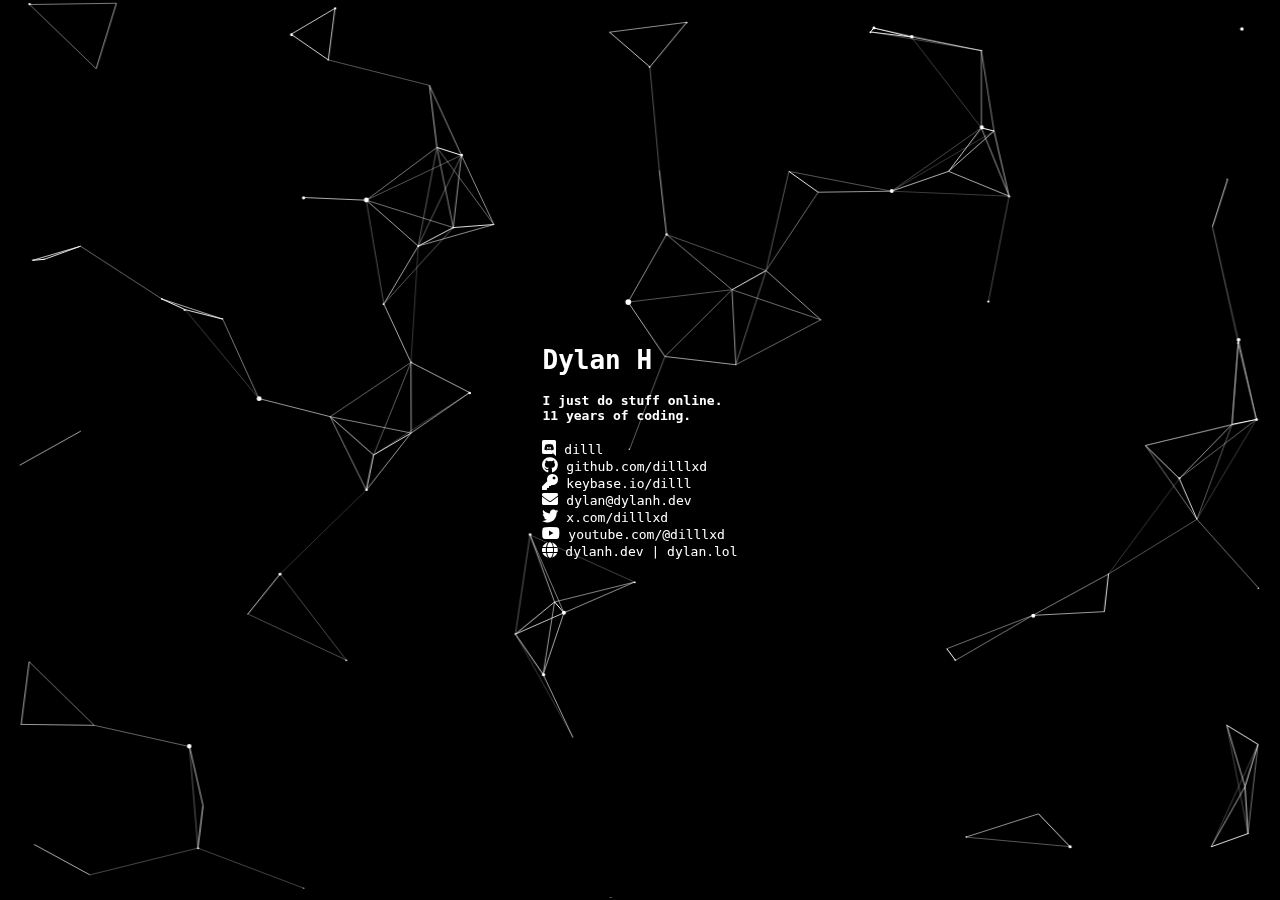
<file: index.html>
<!DOCTYPE HTML>
<head>

        <meta charset="utf-8">
        <meta http-equiv="X-UA-Compatible" content="IE=edge">
        <meta name="viewport" content="width=device-width, minimum-scale=1.0, initial-scale=1.0, maximum-scale=1.0">
        <meta name="description" content="Welcome to my website!">
        <meta name="title" content="Hi, I'm Dylan!">
        <meta name="author" content="Dylan H">
        <link rel="author" href="https://twitter.com/dilllxd" />
        <link rel="publisher" href="https://twitter.com/dilllxd" />
        <link rel="icon" href="https://dylanh.dev/static/img/favicon.ico">

        <!-- OpenGraph -->
        <meta property="og:title" content="Hi, I'm Dylan!" />
        <meta property="og:type" content="website" />
        <meta property="og:image" content="https://dylanh.dev/static/img/favicon.ico" />
        <meta property="og:url" content="index.html" />
        <meta property="og:description" content="Welcome to my website!" />

        <!-- Twitter -->
        <meta name="twitter:card" content="summary" />
        <meta name="twitter:url" content="index.html" />
        <meta name="twitter:title" content="Hi, I'm Dylan!" />
        <meta name="twitter:description" content="Welcome to my website!" />
        <meta name="twitter:image" content="https://dylanh.dev/static/img/favicon.ico" />

        <title>Dylan | dylanh.dev</title>

        <link href="static/css/all.css" rel="stylesheet">

    </head>

    <body>

        <canvas class="background"></canvas>
        
        <div id="content" class="contentpane">
            <h1>Dylan H</h1>
            <h4>I just do stuff online.<br>
            <script>document.write(new Date().getFullYear() - 2015)</script> years of coding.</h4>
            <p>
                <i class="fab fa-discord"></i> <a href="https://discord.com/users/200654056992145408">dilll</a><br>
                <i class="fab fa-github"></i> <a href="https://github.com/dilllxd">github.com/dilllxd</a><br>
		<i class="fas fa-key"></i> <a href="https://keybase.io/dilll">keybase.io/dilll</a><br>
                <i class="fas fa-envelope"></i> <a href="mailto:dylan@dylanh.dev">dylan@dylanh.dev</a><br>
                <i class="fab fa-twitter"></i> <a href="https://x.com/dilllxd">x.com/dilllxd</a><br>
                <i class="fab fa-youtube"></i> <a href="https://www.youtube.com/@dilllxd">youtube.com/@dilllxd</a><br>
                <i class="fas fa-globe"></i> <a href="/">dylanh.dev</a> | <a href="https://status.dylan.lol">dylan.lol</a>
                
            </p>

        </div>

		<script src="static/js/particles.min.js"></script>

        <script>
            window.onload = function() {
                Particles.init({
                    selector: '.background',
                    color: '#ffffff',
                    connectParticles: true
                })
            }
        </script>
    </body>

</html>
</file>
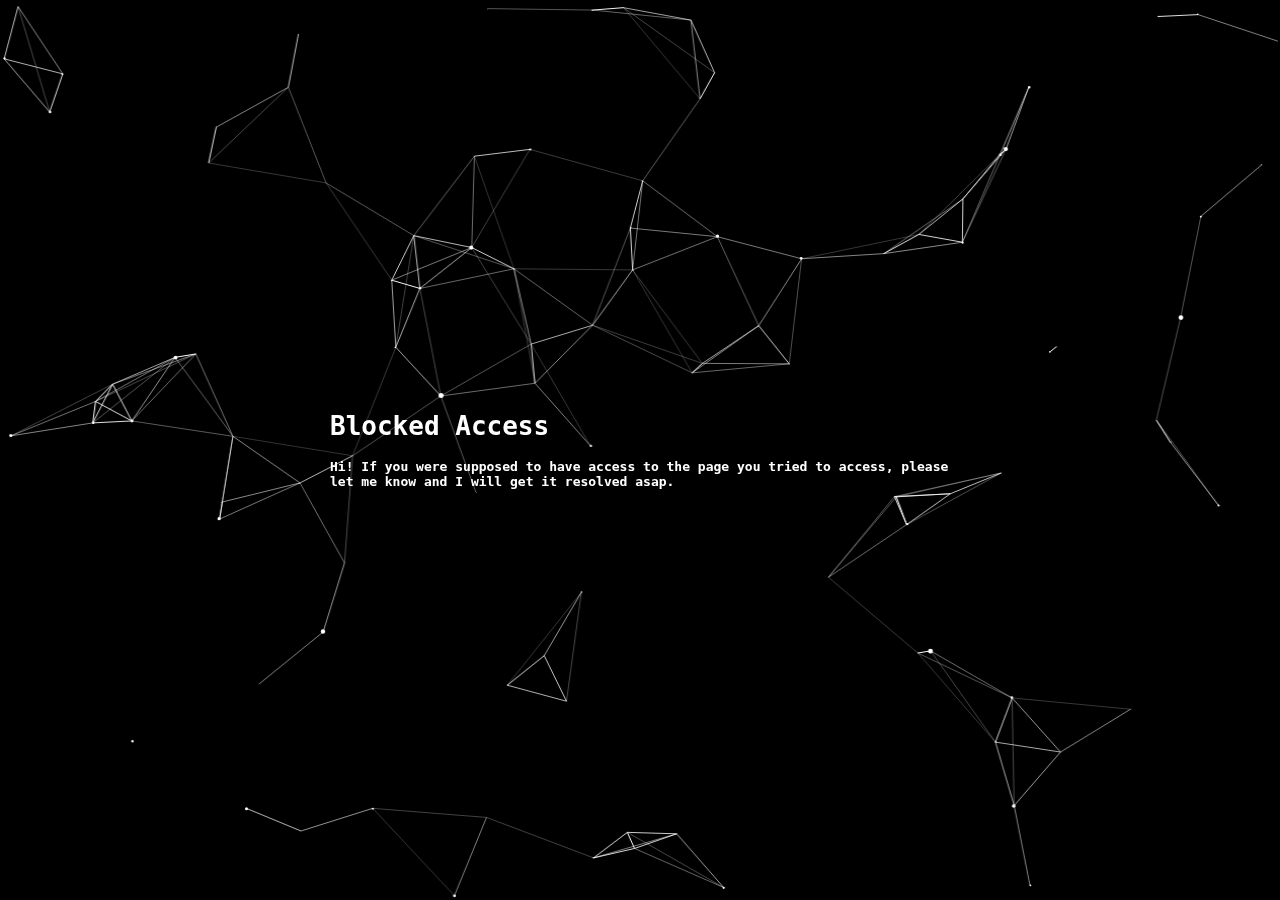
<file: blocked.html>
<!DOCTYPE HTML>
<head>

    <meta charset="utf-8">
    <meta http-equiv="X-UA-Compatible" content="IE=edge">
    <meta name="viewport" content="width=device-width, initial-scale=1">
    <meta name="description" content="Welcome to my example page!">
    <meta name="title" content="Hi, I'm Dylan!">
    <meta name="author" content="Dylan H">
    <link rel="author" href="https://twitter.com/dilllxd" />
    <link rel="publisher" href="https://twitter.com/dilllxd" />
    <link rel="icon" href="https://dylanh.dev/static/img/favicon.ico">

    <!-- OpenGraph -->
    <meta property="og:title" content="Hi, I'm Dylan!" />
    <meta property="og:type" content="website" />
    <meta property="og:image" content="https://dylanh.dev/static/img/favicon.ico" />
    <meta property="og:url" content="index.html" />
    <meta property="og:description" content="Welcome to my example page!" />

    <!-- Twitter -->
    <meta name="twitter:card" content="summary" />
    <meta name="twitter:url" content="index.html" />
    <meta name="twitter:title" content="Hi, I'm Dylan!" />
    <meta name="twitter:description" content="Welcome to my example page!" />
    <meta name="twitter:image" content="https://dylanh.dev/static/img/favicon.ico" />

        <title>Blocked Access | dylanh.dev</title>

        <link href="static/css/all.css" rel="stylesheet">

    </head>

    <body>

        <canvas class="background"></canvas>
        
        <div id="content" class="contentpane">
            <h1>Blocked Access</h1>
            <h4>Hi! If you were supposed to have access to the page you tried to access, please let me know and I will get it resolved asap.</h4>
        </div>

		<script src="static/js/particles.min.js"></script>

        <script>
            function mobileAndTabletcheck() {
                var check = false;
                (function(a){if(/(android|bb\d+|meego).+mobile|avantgo|bada\/|blackberry|blazer|compal|elaine|fennec|hiptop|iemobile|ip(hone|od)|iris|kindle|lge |maemo|midp|mmp|mobile.+firefox|netfront|opera m(ob|in)i|palm( os)?|phone|p(ixi|re)\/|plucker|pocket|psp|series(4|6)0|symbian|treo|up\.(browser|link)|vodafone|wap|windows ce|xda|xiino|android|ipad|playbook|silk/i.test(a)||/1207|6310|6590|3gso|4thp|50[1-6]i|770s|802s|a wa|abac|ac(er|oo|s\-)|ai(ko|rn)|al(av|ca|co)|amoi|an(ex|ny|yw)|aptu|ar(ch|go)|as(te|us)|attw|au(di|\-m|r |s )|avan|be(ck|ll|nq)|bi(lb|rd)|bl(ac|az)|br(e|v)w|bumb|bw\-(n|u)|c55\/|capi|ccwa|cdm\-|cell|chtm|cldc|cmd\-|co(mp|nd)|craw|da(it|ll|ng)|dbte|dc\-s|devi|dica|dmob|do(c|p)o|ds(12|\-d)|el(49|ai)|em(l2|ul)|er(ic|k0)|esl8|ez([4-7]0|os|wa|ze)|fetc|fly(\-|_)|g1 u|g560|gene|gf\-5|g\-mo|go(\.w|od)|gr(ad|un)|haie|hcit|hd\-(m|p|t)|hei\-|hi(pt|ta)|hp( i|ip)|hs\-c|ht(c(\-| |_|a|g|p|s|t)|tp)|hu(aw|tc)|i\-(20|go|ma)|i230|iac( |\-|\/)|ibro|idea|ig01|ikom|im1k|inno|ipaq|iris|ja(t|v)a|jbro|jemu|jigs|kddi|keji|kgt( |\/)|klon|kpt |kwc\-|kyo(c|k)|le(no|xi)|lg( g|\/(k|l|u)|50|54|\-[a-w])|libw|lynx|m1\-w|m3ga|m50\/|ma(te|ui|xo)|mc(01|21|ca)|m\-cr|me(rc|ri)|mi(o8|oa|ts)|mmef|mo(01|02|bi|de|do|t(\-| |o|v)|zz)|mt(50|p1|v )|mwbp|mywa|n10[0-2]|n20[2-3]|n30(0|2)|n50(0|2|5)|n7(0(0|1)|10)|ne((c|m)\-|on|tf|wf|wg|wt)|nok(6|i)|nzph|o2im|op(ti|wv)|oran|owg1|p800|pan(a|d|t)|pdxg|pg(13|\-([1-8]|c))|phil|pire|pl(ay|uc)|pn\-2|po(ck|rt|se)|prox|psio|pt\-g|qa\-a|qc(07|12|21|32|60|\-[2-7]|i\-)|qtek|r380|r600|raks|rim9|ro(ve|zo)|s55\/|sa(ge|ma|mm|ms|ny|va)|sc(01|h\-|oo|p\-)|sdk\/|se(c(\-|0|1)|47|mc|nd|ri)|sgh\-|shar|sie(\-|m)|sk\-0|sl(45|id)|sm(al|ar|b3|it|t5)|so(ft|ny)|sp(01|h\-|v\-|v )|sy(01|mb)|t2(18|50)|t6(00|10|18)|ta(gt|lk)|tcl\-|tdg\-|tel(i|m)|tim\-|t\-mo|to(pl|sh)|ts(70|m\-|m3|m5)|tx\-9|up(\.b|g1|si)|utst|v400|v750|veri|vi(rg|te)|vk(40|5[0-3]|\-v)|vm40|voda|vulc|vx(52|53|60|61|70|80|81|83|85|98)|w3c(\-| )|webc|whit|wi(g |nc|nw)|wmlb|wonu|x700|yas\-|your|zeto|zte\-/i.test(a.substr(0,4))) check = true;})(navigator.userAgent||navigator.vendor||window.opera);
                return check;
            };
            window.onload = function() {
                if (!mobileAndTabletcheck()) {
                    Particles.init({
                        selector: '.background',
                        color: '#ffffff',
                        connectParticles: true
                    });
                }
            };
        </script>
    </body>

</html>
</file>
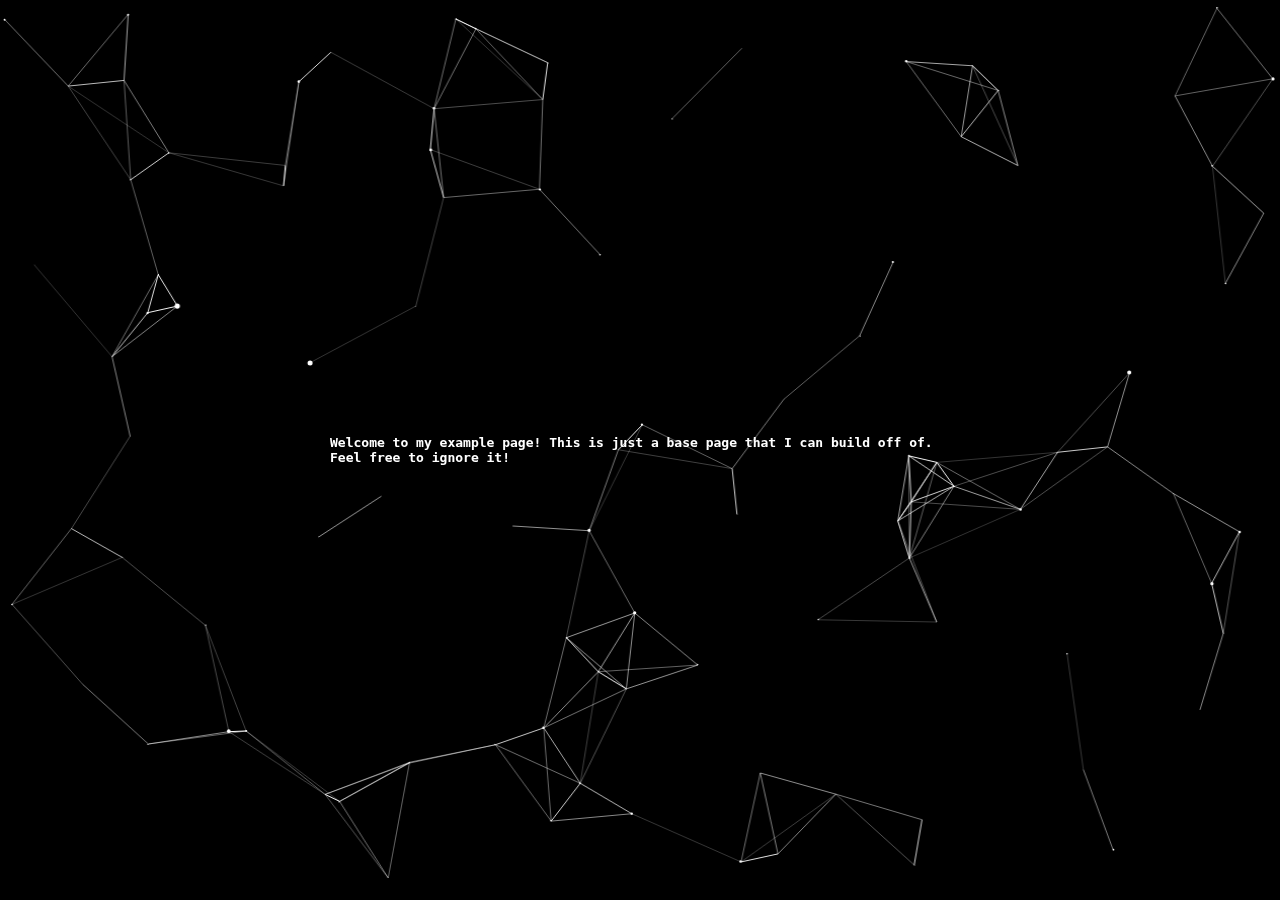
<file: example.html>
<!DOCTYPE HTML>
<head>

    <meta charset="utf-8">
    <meta http-equiv="X-UA-Compatible" content="IE=edge">
    <meta name="viewport" content="width=device-width, initial-scale=1">
    <meta name="description" content="Welcome to my example page!">
    <meta name="title" content="Hi, I'm Dylan!">
    <meta name="author" content="Dylan H">
    <link rel="author" href="https://twitter.com/dilllxd" />
    <link rel="publisher" href="https://twitter.com/dilllxd" />
    <link rel="icon" href="https://dylanh.dev/static/img/favicon.ico">

    <!-- OpenGraph -->
    <meta property="og:title" content="Hi, I'm Dylan!" />
    <meta property="og:type" content="website" />
    <meta property="og:image" content="https://dylanh.dev/static/img/favicon.ico" />
    <meta property="og:url" content="index.html" />
    <meta property="og:description" content="Welcome to my example page!" />

    <!-- Twitter -->
    <meta name="twitter:card" content="summary" />
    <meta name="twitter:url" content="index.html" />
    <meta name="twitter:title" content="Hi, I'm Dylan!" />
    <meta name="twitter:description" content="Welcome to my example page!" />
    <meta name="twitter:image" content="https://dylanh.dev/static/img/favicon.ico" />

        <title>Example Page | dylanh.dev</title>

        <link href="static/css/all.css" rel="stylesheet">

    </head>

    <body>

        <canvas class="background"></canvas>
        
        <div id="content" class="contentpane">
            <h4>Welcome to my example page! This is just a base page that I can build off of. Feel free to ignore it!</h4>
        </div>

		<script src="static/js/particles.min.js"></script>

        <script>
            function mobileAndTabletcheck() {
                var check = false;
                (function(a){if(/(android|bb\d+|meego).+mobile|avantgo|bada\/|blackberry|blazer|compal|elaine|fennec|hiptop|iemobile|ip(hone|od)|iris|kindle|lge |maemo|midp|mmp|mobile.+firefox|netfront|opera m(ob|in)i|palm( os)?|phone|p(ixi|re)\/|plucker|pocket|psp|series(4|6)0|symbian|treo|up\.(browser|link)|vodafone|wap|windows ce|xda|xiino|android|ipad|playbook|silk/i.test(a)||/1207|6310|6590|3gso|4thp|50[1-6]i|770s|802s|a wa|abac|ac(er|oo|s\-)|ai(ko|rn)|al(av|ca|co)|amoi|an(ex|ny|yw)|aptu|ar(ch|go)|as(te|us)|attw|au(di|\-m|r |s )|avan|be(ck|ll|nq)|bi(lb|rd)|bl(ac|az)|br(e|v)w|bumb|bw\-(n|u)|c55\/|capi|ccwa|cdm\-|cell|chtm|cldc|cmd\-|co(mp|nd)|craw|da(it|ll|ng)|dbte|dc\-s|devi|dica|dmob|do(c|p)o|ds(12|\-d)|el(49|ai)|em(l2|ul)|er(ic|k0)|esl8|ez([4-7]0|os|wa|ze)|fetc|fly(\-|_)|g1 u|g560|gene|gf\-5|g\-mo|go(\.w|od)|gr(ad|un)|haie|hcit|hd\-(m|p|t)|hei\-|hi(pt|ta)|hp( i|ip)|hs\-c|ht(c(\-| |_|a|g|p|s|t)|tp)|hu(aw|tc)|i\-(20|go|ma)|i230|iac( |\-|\/)|ibro|idea|ig01|ikom|im1k|inno|ipaq|iris|ja(t|v)a|jbro|jemu|jigs|kddi|keji|kgt( |\/)|klon|kpt |kwc\-|kyo(c|k)|le(no|xi)|lg( g|\/(k|l|u)|50|54|\-[a-w])|libw|lynx|m1\-w|m3ga|m50\/|ma(te|ui|xo)|mc(01|21|ca)|m\-cr|me(rc|ri)|mi(o8|oa|ts)|mmef|mo(01|02|bi|de|do|t(\-| |o|v)|zz)|mt(50|p1|v )|mwbp|mywa|n10[0-2]|n20[2-3]|n30(0|2)|n50(0|2|5)|n7(0(0|1)|10)|ne((c|m)\-|on|tf|wf|wg|wt)|nok(6|i)|nzph|o2im|op(ti|wv)|oran|owg1|p800|pan(a|d|t)|pdxg|pg(13|\-([1-8]|c))|phil|pire|pl(ay|uc)|pn\-2|po(ck|rt|se)|prox|psio|pt\-g|qa\-a|qc(07|12|21|32|60|\-[2-7]|i\-)|qtek|r380|r600|raks|rim9|ro(ve|zo)|s55\/|sa(ge|ma|mm|ms|ny|va)|sc(01|h\-|oo|p\-)|sdk\/|se(c(\-|0|1)|47|mc|nd|ri)|sgh\-|shar|sie(\-|m)|sk\-0|sl(45|id)|sm(al|ar|b3|it|t5)|so(ft|ny)|sp(01|h\-|v\-|v )|sy(01|mb)|t2(18|50)|t6(00|10|18)|ta(gt|lk)|tcl\-|tdg\-|tel(i|m)|tim\-|t\-mo|to(pl|sh)|ts(70|m\-|m3|m5)|tx\-9|up(\.b|g1|si)|utst|v400|v750|veri|vi(rg|te)|vk(40|5[0-3]|\-v)|vm40|voda|vulc|vx(52|53|60|61|70|80|81|83|85|98)|w3c(\-| )|webc|whit|wi(g |nc|nw)|wmlb|wonu|x700|yas\-|your|zeto|zte\-/i.test(a.substr(0,4))) check = true;})(navigator.userAgent||navigator.vendor||window.opera);
                return check;
            };
            window.onload = function() {
                if (!mobileAndTabletcheck()) {
                    Particles.init({
                        selector: '.background',
                        color: '#ffffff',
                        connectParticles: true
                    });
                }
            };
        </script>
    </body>

</html>
</file>
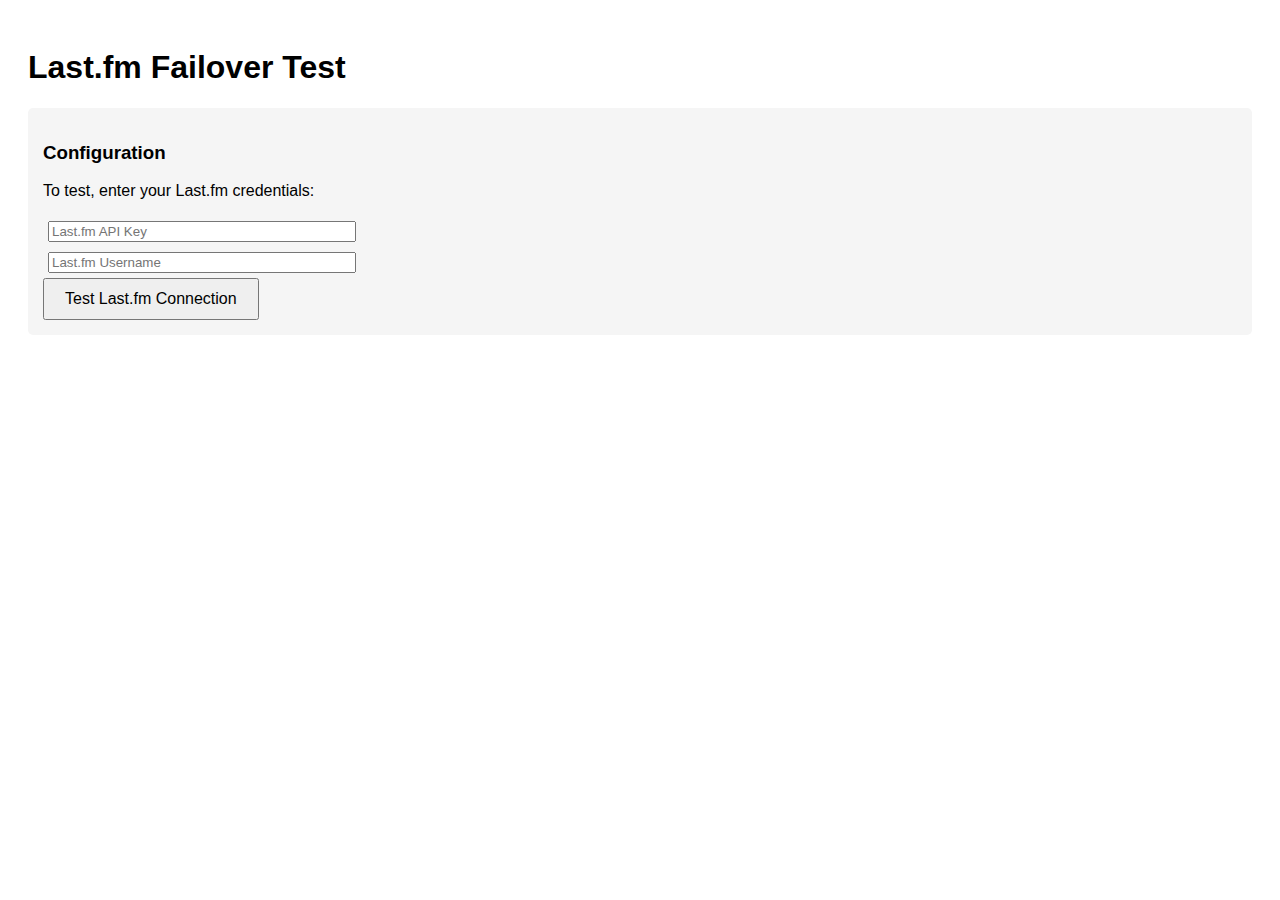
<file: test-lastfm.html>
<!DOCTYPE html>
<html lang="en">
<head>
    <meta charset="UTF-8">
    <meta name="viewport" content="width=device-width, initial-scale=1.0">
    <title>Last.fm Failover Test</title>
    <style>
        body { font-family: Arial, sans-serif; padding: 20px; }
        .config { background: #f5f5f5; padding: 15px; border-radius: 5px; margin: 20px 0; }
        .result { background: #e8f5e8; padding: 15px; border-radius: 5px; margin: 20px 0; }
        .error { background: #ffe8e8; padding: 15px; border-radius: 5px; margin: 20px 0; }
        button { padding: 10px 20px; font-size: 16px; }
        pre { white-space: pre-wrap; }
    </style>
</head>
<body>
    <h1>Last.fm Failover Test</h1>

    <div class="config">
        <h3>Configuration</h3>
        <p>To test, enter your Last.fm credentials:</p>
        <input type="text" id="apiKey" placeholder="Last.fm API Key" style="width: 300px; margin: 5px;">
        <br>
        <input type="text" id="username" placeholder="Last.fm Username" style="width: 300px; margin: 5px;">
        <br>
        <button onclick="testLastFm()">Test Last.fm Connection</button>
    </div>

    <div id="result"></div>

    <script src="static/js/lastfm-service.js"></script>
    <script>
        async function testLastFm() {
            const apiKey = document.getElementById('apiKey').value;
            const username = document.getElementById('username').value;
            const resultDiv = document.getElementById('result');

            if (!apiKey || !username) {
                resultDiv.innerHTML = '<div class="error"><h3>Error</h3><p>Please enter both API key and username</p></div>';
                return;
            }

            try {
                resultDiv.innerHTML = '<div class="result"><h3>Testing...</h3><p>Connecting to Last.fm API...</p></div>';

                const service = new LastFmService(apiKey, username);
                const data = await service.getRecentTracks();

                if (data && data.music) {
                    resultDiv.innerHTML = `
                        <div class="result">
                            <h3>✅ Success!</h3>
                            <p><strong>Track:</strong> ${data.music.title}</p>
                            <p><strong>Artist:</strong> ${data.music.artist}</p>
                            <p><strong>Album:</strong> ${data.music.album || 'Unknown'}</p>
                            <p><strong>Status:</strong> ${data.music.status}</p>
                            <p><strong>Art URL:</strong> ${data.music.artUrl || 'None'}</p>
                            <h4>Raw Response:</h4>
                            <pre>${JSON.stringify(data, null, 2)}</pre>
                        </div>
                    `;
                } else {
                    resultDiv.innerHTML = '<div class="error"><h3>Error</h3><p>No recent tracks found or invalid response</p></div>';
                }
            } catch (error) {
                resultDiv.innerHTML = `
                    <div class="error">
                        <h3>❌ Error</h3>
                        <p><strong>Message:</strong> ${error.message}</p>
                        <p><strong>Check:</strong></p>
                        <ul>
                            <li>API key is correct</li>
                            <li>Username is correct (case-sensitive)</li>
                            <li>Profile is public</li>
                            <li>You have recent scrobbles</li>
                        </ul>
                    </div>
                `;
            }
        }
    </script>
</body>
</html>
</file>
<file: static/css/all.css>
div {
  position: absolute;
  left: 50%;
  top: 50%;
  -webkit-transform: translate(-50%, -50%);
  transform: translate(-50%, -50%);
}
body {
  background-color: #000000;
}
h1, h4, p, a, i {
  color: #ffffff;
  background-color: transparent;
  text-decoration: none;
  font-family: monospace;
}
a:hover {
  color: #d4d3d3;
}
.background {
  position: absolute;
  display: block;
  top: 0;
  left: 0;
  z-index: 0;
}
.contentpane {
  padding-top: 10px;
  padding-left: 10px;
  padding-bottom: 10px;
  padding-right: 10px;
}
.fa,
.fas,
.far,
.fal,
.fab {
  -moz-osx-font-smoothing: grayscale;
  -webkit-font-smoothing: antialiased;
  display: inline-block;
  font-style: normal;
  font-variant: normal;
  text-rendering: auto;
  line-height: 1; }

.fa-lg {
  font-size: 1.33333em;
  line-height: 0.75em;
  vertical-align: -.0667em; }

.fa-xs {
  font-size: .75em; }

.fa-sm {
  font-size: .875em; }

.fa-1x {
  font-size: 1em; }

.fa-2x {
  font-size: 2em; }

.fa-3x {
  font-size: 3em; }

.fa-4x {
  font-size: 4em; }

.fa-5x {
  font-size: 5em; }

.fa-6x {
  font-size: 6em; }

.fa-7x {
  font-size: 7em; }

.fa-8x {
  font-size: 8em; }

.fa-9x {
  font-size: 9em; }

.fa-10x {
  font-size: 10em; }

.fa-fw {
  text-align: center;
  width: 1.25em; }

.fa-ul {
  list-style-type: none;
  margin-left: 2.5em;
  padding-left: 0; }
  .fa-ul > li {
    position: relative; }

.fa-li {
  left: -2em;
  position: absolute;
  text-align: center;
  width: 2em;
  line-height: inherit; }

.fa-border {
  border: solid 0.08em #eee;
  border-radius: .1em;
  padding: .2em .25em .15em; }

.fa-pull-left {
  float: left; }

.fa-pull-right {
  float: right; }

.fa.fa-pull-left,
.fas.fa-pull-left,
.far.fa-pull-left,
.fal.fa-pull-left,
.fab.fa-pull-left {
  margin-right: .3em; }

.fa.fa-pull-right,
.fas.fa-pull-right,
.far.fa-pull-right,
.fal.fa-pull-right,
.fab.fa-pull-right {
  margin-left: .3em; }

.fa-spin {
  -webkit-animation: fa-spin 2s infinite linear;
          animation: fa-spin 2s infinite linear; }

.fa-pulse {
  -webkit-animation: fa-spin 1s infinite steps(8);
          animation: fa-spin 1s infinite steps(8); }

@-webkit-keyframes fa-spin {
  0% {
    -webkit-transform: rotate(0deg);
            transform: rotate(0deg); }
  100% {
    -webkit-transform: rotate(360deg);
            transform: rotate(360deg); } }

@keyframes fa-spin {
  0% {
    -webkit-transform: rotate(0deg);
            transform: rotate(0deg); }
  100% {
    -webkit-transform: rotate(360deg);
            transform: rotate(360deg); } }

.fa-rotate-90 {
  -ms-filter: "progid:DXImageTransform.Microsoft.BasicImage(rotation=1)";
  -webkit-transform: rotate(90deg);
          transform: rotate(90deg); }

.fa-rotate-180 {
  -ms-filter: "progid:DXImageTransform.Microsoft.BasicImage(rotation=2)";
  -webkit-transform: rotate(180deg);
          transform: rotate(180deg); }

.fa-rotate-270 {
  -ms-filter: "progid:DXImageTransform.Microsoft.BasicImage(rotation=3)";
  -webkit-transform: rotate(270deg);
          transform: rotate(270deg); }

.fa-flip-horizontal {
  -ms-filter: "progid:DXImageTransform.Microsoft.BasicImage(rotation=0, mirror=1)";
  -webkit-transform: scale(-1, 1);
          transform: scale(-1, 1); }

.fa-flip-vertical {
  -ms-filter: "progid:DXImageTransform.Microsoft.BasicImage(rotation=2, mirror=1)";
  -webkit-transform: scale(1, -1);
          transform: scale(1, -1); }

.fa-flip-both, .fa-flip-horizontal.fa-flip-vertical {
  -ms-filter: "progid:DXImageTransform.Microsoft.BasicImage(rotation=2, mirror=1)";
  -webkit-transform: scale(-1, -1);
          transform: scale(-1, -1); }

:root .fa-rotate-90,
:root .fa-rotate-180,
:root .fa-rotate-270,
:root .fa-flip-horizontal,
:root .fa-flip-vertical,
:root .fa-flip-both {
  -webkit-filter: none;
          filter: none; }

.fa-stack {
  display: inline-block;
  height: 2em;
  line-height: 2em;
  position: relative;
  vertical-align: middle;
  width: 2.5em; }

.fa-stack-1x,
.fa-stack-2x {
  left: 0;
  position: absolute;
  text-align: center;
  width: 100%; }

.fa-stack-1x {
  line-height: inherit; }

.fa-stack-2x {
  font-size: 2em; }

.fa-inverse {
  color: #fff; }

/* Font Awesome uses the Unicode Private Use Area (PUA) to ensure screen
readers do not read off random characters that represent icons */
.fa-500px:before {
  content: "\f26e"; }

.fa-accessible-icon:before {
  content: "\f368"; }

.fa-accusoft:before {
  content: "\f369"; }

.fa-acquisitions-incorporated:before {
  content: "\f6af"; }

.fa-x-twitter {
  content: "\e61b"; }

.fa-ad:before {
  content: "\f641"; }

.fa-address-book:before {
  content: "\f2b9"; }

.fa-address-card:before {
  content: "\f2bb"; }

.fa-adjust:before {
  content: "\f042"; }

.fa-adn:before {
  content: "\f170"; }

.fa-adobe:before {
  content: "\f778"; }

.fa-adversal:before {
  content: "\f36a"; }

.fa-affiliatetheme:before {
  content: "\f36b"; }

.fa-air-freshener:before {
  content: "\f5d0"; }

.fa-algolia:before {
  content: "\f36c"; }

.fa-align-center:before {
  content: "\f037"; }

.fa-align-justify:before {
  content: "\f039"; }

.fa-align-left:before {
  content: "\f036"; }

.fa-align-right:before {
  content: "\f038"; }

.fa-alipay:before {
  content: "\f642"; }

.fa-allergies:before {
  content: "\f461"; }

.fa-amazon:before {
  content: "\f270"; }

.fa-amazon-pay:before {
  content: "\f42c"; }

.fa-ambulance:before {
  content: "\f0f9"; }

.fa-american-sign-language-interpreting:before {
  content: "\f2a3"; }

.fa-amilia:before {
  content: "\f36d"; }

.fa-anchor:before {
  content: "\f13d"; }

.fa-android:before {
  content: "\f17b"; }

.fa-angellist:before {
  content: "\f209"; }

.fa-angle-double-down:before {
  content: "\f103"; }

.fa-angle-double-left:before {
  content: "\f100"; }

.fa-angle-double-right:before {
  content: "\f101"; }

.fa-angle-double-up:before {
  content: "\f102"; }

.fa-angle-down:before {
  content: "\f107"; }

.fa-angle-left:before {
  content: "\f104"; }

.fa-angle-right:before {
  content: "\f105"; }

.fa-angle-up:before {
  content: "\f106"; }

.fa-angry:before {
  content: "\f556"; }

.fa-angrycreative:before {
  content: "\f36e"; }

.fa-angular:before {
  content: "\f420"; }

.fa-ankh:before {
  content: "\f644"; }

.fa-app-store:before {
  content: "\f36f"; }

.fa-app-store-ios:before {
  content: "\f370"; }

.fa-apper:before {
  content: "\f371"; }

.fa-apple:before {
  content: "\f179"; }

.fa-apple-alt:before {
  content: "\f5d1"; }

.fa-apple-pay:before {
  content: "\f415"; }

.fa-archive:before {
  content: "\f187"; }

.fa-archway:before {
  content: "\f557"; }

.fa-arrow-alt-circle-down:before {
  content: "\f358"; }

.fa-arrow-alt-circle-left:before {
  content: "\f359"; }

.fa-arrow-alt-circle-right:before {
  content: "\f35a"; }

.fa-arrow-alt-circle-up:before {
  content: "\f35b"; }

.fa-arrow-circle-down:before {
  content: "\f0ab"; }

.fa-arrow-circle-left:before {
  content: "\f0a8"; }

.fa-arrow-circle-right:before {
  content: "\f0a9"; }

.fa-arrow-circle-up:before {
  content: "\f0aa"; }

.fa-arrow-down:before {
  content: "\f063"; }

.fa-arrow-left:before {
  content: "\f060"; }

.fa-arrow-right:before {
  content: "\f061"; }

.fa-arrow-up:before {
  content: "\f062"; }

.fa-arrows-alt:before {
  content: "\f0b2"; }

.fa-arrows-alt-h:before {
  content: "\f337"; }

.fa-arrows-alt-v:before {
  content: "\f338"; }

.fa-artstation:before {
  content: "\f77a"; }

.fa-assistive-listening-systems:before {
  content: "\f2a2"; }

.fa-asterisk:before {
  content: "\f069"; }

.fa-asymmetrik:before {
  content: "\f372"; }

.fa-at:before {
  content: "\f1fa"; }

.fa-atlas:before {
  content: "\f558"; }

.fa-atlassian:before {
  content: "\f77b"; }

.fa-atom:before {
  content: "\f5d2"; }

.fa-audible:before {
  content: "\f373"; }

.fa-audio-description:before {
  content: "\f29e"; }

.fa-autoprefixer:before {
  content: "\f41c"; }

.fa-avianex:before {
  content: "\f374"; }

.fa-aviato:before {
  content: "\f421"; }

.fa-award:before {
  content: "\f559"; }

.fa-aws:before {
  content: "\f375"; }

.fa-baby:before {
  content: "\f77c"; }

.fa-baby-carriage:before {
  content: "\f77d"; }

.fa-backspace:before {
  content: "\f55a"; }

.fa-backward:before {
  content: "\f04a"; }

.fa-bacon:before {
  content: "\f7e5"; }

.fa-balance-scale:before {
  content: "\f24e"; }

.fa-ban:before {
  content: "\f05e"; }

.fa-band-aid:before {
  content: "\f462"; }

.fa-bandcamp:before {
  content: "\f2d5"; }

.fa-barcode:before {
  content: "\f02a"; }

.fa-bars:before {
  content: "\f0c9"; }

.fa-baseball-ball:before {
  content: "\f433"; }

.fa-basketball-ball:before {
  content: "\f434"; }

.fa-bath:before {
  content: "\f2cd"; }

.fa-battery-empty:before {
  content: "\f244"; }

.fa-battery-full:before {
  content: "\f240"; }

.fa-battery-half:before {
  content: "\f242"; }

.fa-battery-quarter:before {
  content: "\f243"; }

.fa-battery-three-quarters:before {
  content: "\f241"; }

.fa-bed:before {
  content: "\f236"; }

.fa-beer:before {
  content: "\f0fc"; }

.fa-behance:before {
  content: "\f1b4"; }

.fa-behance-square:before {
  content: "\f1b5"; }

.fa-bell:before {
  content: "\f0f3"; }

.fa-bell-slash:before {
  content: "\f1f6"; }

.fa-bezier-curve:before {
  content: "\f55b"; }

.fa-bible:before {
  content: "\f647"; }

.fa-bicycle:before {
  content: "\f206"; }

.fa-bimobject:before {
  content: "\f378"; }

.fa-binoculars:before {
  content: "\f1e5"; }

.fa-biohazard:before {
  content: "\f780"; }

.fa-birthday-cake:before {
  content: "\f1fd"; }

.fa-bitbucket:before {
  content: "\f171"; }

.fa-bitcoin:before {
  content: "\f379"; }

.fa-bity:before {
  content: "\f37a"; }

.fa-black-tie:before {
  content: "\f27e"; }

.fa-blackberry:before {
  content: "\f37b"; }

.fa-blender:before {
  content: "\f517"; }

.fa-blender-phone:before {
  content: "\f6b6"; }

.fa-blind:before {
  content: "\f29d"; }

.fa-blog:before {
  content: "\f781"; }

.fa-blogger:before {
  content: "\f37c"; }

.fa-blogger-b:before {
  content: "\f37d"; }

.fa-bluetooth:before {
  content: "\f293"; }

.fa-bluetooth-b:before {
  content: "\f294"; }

.fa-bold:before {
  content: "\f032"; }

.fa-bolt:before {
  content: "\f0e7"; }

.fa-bomb:before {
  content: "\f1e2"; }

.fa-bone:before {
  content: "\f5d7"; }

.fa-bong:before {
  content: "\f55c"; }

.fa-book:before {
  content: "\f02d"; }

.fa-book-dead:before {
  content: "\f6b7"; }

.fa-book-medical:before {
  content: "\f7e6"; }

.fa-book-open:before {
  content: "\f518"; }

.fa-book-reader:before {
  content: "\f5da"; }

.fa-bookmark:before {
  content: "\f02e"; }

.fa-bowling-ball:before {
  content: "\f436"; }

.fa-box:before {
  content: "\f466"; }

.fa-box-open:before {
  content: "\f49e"; }

.fa-boxes:before {
  content: "\f468"; }

.fa-braille:before {
  content: "\f2a1"; }

.fa-brain:before {
  content: "\f5dc"; }

.fa-bread-slice:before {
  content: "\f7ec"; }

.fa-briefcase:before {
  content: "\f0b1"; }

.fa-briefcase-medical:before {
  content: "\f469"; }

.fa-broadcast-tower:before {
  content: "\f519"; }

.fa-broom:before {
  content: "\f51a"; }

.fa-brush:before {
  content: "\f55d"; }

.fa-btc:before {
  content: "\f15a"; }

.fa-bug:before {
  content: "\f188"; }

.fa-building:before {
  content: "\f1ad"; }

.fa-bullhorn:before {
  content: "\f0a1"; }

.fa-bullseye:before {
  content: "\f140"; }

.fa-burn:before {
  content: "\f46a"; }

.fa-buromobelexperte:before {
  content: "\f37f"; }

.fa-bus:before {
  content: "\f207"; }

.fa-bus-alt:before {
  content: "\f55e"; }

.fa-business-time:before {
  content: "\f64a"; }

.fa-buysellads:before {
  content: "\f20d"; }

.fa-calculator:before {
  content: "\f1ec"; }

.fa-calendar:before {
  content: "\f133"; }

.fa-calendar-alt:before {
  content: "\f073"; }

.fa-calendar-check:before {
  content: "\f274"; }

.fa-calendar-day:before {
  content: "\f783"; }

.fa-calendar-minus:before {
  content: "\f272"; }

.fa-calendar-plus:before {
  content: "\f271"; }

.fa-calendar-times:before {
  content: "\f273"; }

.fa-calendar-week:before {
  content: "\f784"; }

.fa-camera:before {
  content: "\f030"; }

.fa-camera-retro:before {
  content: "\f083"; }

.fa-campground:before {
  content: "\f6bb"; }

.fa-canadian-maple-leaf:before {
  content: "\f785"; }

.fa-candy-cane:before {
  content: "\f786"; }

.fa-cannabis:before {
  content: "\f55f"; }

.fa-capsules:before {
  content: "\f46b"; }

.fa-car:before {
  content: "\f1b9"; }

.fa-car-alt:before {
  content: "\f5de"; }

.fa-car-battery:before {
  content: "\f5df"; }

.fa-car-crash:before {
  content: "\f5e1"; }

.fa-car-side:before {
  content: "\f5e4"; }

.fa-caret-down:before {
  content: "\f0d7"; }

.fa-caret-left:before {
  content: "\f0d9"; }

.fa-caret-right:before {
  content: "\f0da"; }

.fa-caret-square-down:before {
  content: "\f150"; }

.fa-caret-square-left:before {
  content: "\f191"; }

.fa-caret-square-right:before {
  content: "\f152"; }

.fa-caret-square-up:before {
  content: "\f151"; }

.fa-caret-up:before {
  content: "\f0d8"; }

.fa-carrot:before {
  content: "\f787"; }

.fa-cart-arrow-down:before {
  content: "\f218"; }

.fa-cart-plus:before {
  content: "\f217"; }

.fa-cash-register:before {
  content: "\f788"; }

.fa-cat:before {
  content: "\f6be"; }

.fa-cc-amazon-pay:before {
  content: "\f42d"; }

.fa-cc-amex:before {
  content: "\f1f3"; }

.fa-cc-apple-pay:before {
  content: "\f416"; }

.fa-cc-diners-club:before {
  content: "\f24c"; }

.fa-cc-discover:before {
  content: "\f1f2"; }

.fa-cc-jcb:before {
  content: "\f24b"; }

.fa-cc-mastercard:before {
  content: "\f1f1"; }

.fa-cc-paypal:before {
  content: "\f1f4"; }

.fa-cc-stripe:before {
  content: "\f1f5"; }

.fa-cc-visa:before {
  content: "\f1f0"; }

.fa-centercode:before {
  content: "\f380"; }

.fa-centos:before {
  content: "\f789"; }

.fa-certificate:before {
  content: "\f0a3"; }

.fa-chair:before {
  content: "\f6c0"; }

.fa-chalkboard:before {
  content: "\f51b"; }

.fa-chalkboard-teacher:before {
  content: "\f51c"; }

.fa-charging-station:before {
  content: "\f5e7"; }

.fa-chart-area:before {
  content: "\f1fe"; }

.fa-chart-bar:before {
  content: "\f080"; }

.fa-chart-line:before {
  content: "\f201"; }

.fa-chart-pie:before {
  content: "\f200"; }

.fa-check:before {
  content: "\f00c"; }

.fa-check-circle:before {
  content: "\f058"; }

.fa-check-double:before {
  content: "\f560"; }

.fa-check-square:before {
  content: "\f14a"; }

.fa-cheese:before {
  content: "\f7ef"; }

.fa-chess:before {
  content: "\f439"; }

.fa-chess-bishop:before {
  content: "\f43a"; }

.fa-chess-board:before {
  content: "\f43c"; }

.fa-chess-king:before {
  content: "\f43f"; }

.fa-chess-knight:before {
  content: "\f441"; }

.fa-chess-pawn:before {
  content: "\f443"; }

.fa-chess-queen:before {
  content: "\f445"; }

.fa-chess-rook:before {
  content: "\f447"; }

.fa-chevron-circle-down:before {
  content: "\f13a"; }

.fa-chevron-circle-left:before {
  content: "\f137"; }

.fa-chevron-circle-right:before {
  content: "\f138"; }

.fa-chevron-circle-up:before {
  content: "\f139"; }

.fa-chevron-down:before {
  content: "\f078"; }

.fa-chevron-left:before {
  content: "\f053"; }

.fa-chevron-right:before {
  content: "\f054"; }

.fa-chevron-up:before {
  content: "\f077"; }

.fa-child:before {
  content: "\f1ae"; }

.fa-chrome:before {
  content: "\f268"; }

.fa-church:before {
  content: "\f51d"; }

.fa-circle:before {
  content: "\f111"; }

.fa-circle-notch:before {
  content: "\f1ce"; }

.fa-city:before {
  content: "\f64f"; }

.fa-clinic-medical:before {
  content: "\f7f2"; }

.fa-clipboard:before {
  content: "\f328"; }

.fa-clipboard-check:before {
  content: "\f46c"; }

.fa-clipboard-list:before {
  content: "\f46d"; }

.fa-clock:before {
  content: "\f017"; }

.fa-clone:before {
  content: "\f24d"; }

.fa-closed-captioning:before {
  content: "\f20a"; }

.fa-cloud:before {
  content: "\f0c2"; }

.fa-cloud-download-alt:before {
  content: "\f381"; }

.fa-cloud-meatball:before {
  content: "\f73b"; }

.fa-cloud-moon:before {
  content: "\f6c3"; }

.fa-cloud-moon-rain:before {
  content: "\f73c"; }

.fa-cloud-rain:before {
  content: "\f73d"; }

.fa-cloud-showers-heavy:before {
  content: "\f740"; }

.fa-cloud-sun:before {
  content: "\f6c4"; }

.fa-cloud-sun-rain:before {
  content: "\f743"; }

.fa-cloud-upload-alt:before {
  content: "\f382"; }

.fa-cloudscale:before {
  content: "\f383"; }

.fa-cloudsmith:before {
  content: "\f384"; }

.fa-cloudversify:before {
  content: "\f385"; }

.fa-cocktail:before {
  content: "\f561"; }

.fa-code:before {
  content: "\f121"; }

.fa-code-branch:before {
  content: "\f126"; }

.fa-codepen:before {
  content: "\f1cb"; }

.fa-codiepie:before {
  content: "\f284"; }

.fa-coffee:before {
  content: "\f0f4"; }

.fa-cog:before {
  content: "\f013"; }

.fa-cogs:before {
  content: "\f085"; }

.fa-coins:before {
  content: "\f51e"; }

.fa-columns:before {
  content: "\f0db"; }

.fa-comment:before {
  content: "\f075"; }

.fa-comment-alt:before {
  content: "\f27a"; }

.fa-comment-dollar:before {
  content: "\f651"; }

.fa-comment-dots:before {
  content: "\f4ad"; }

.fa-comment-medical:before {
  content: "\f7f5"; }

.fa-comment-slash:before {
  content: "\f4b3"; }

.fa-comments:before {
  content: "\f086"; }

.fa-comments-dollar:before {
  content: "\f653"; }

.fa-compact-disc:before {
  content: "\f51f"; }

.fa-compass:before {
  content: "\f14e"; }

.fa-compress:before {
  content: "\f066"; }

.fa-compress-arrows-alt:before {
  content: "\f78c"; }

.fa-concierge-bell:before {
  content: "\f562"; }

.fa-confluence:before {
  content: "\f78d"; }

.fa-connectdevelop:before {
  content: "\f20e"; }

.fa-contao:before {
  content: "\f26d"; }

.fa-cookie:before {
  content: "\f563"; }

.fa-cookie-bite:before {
  content: "\f564"; }

.fa-copy:before {
  content: "\f0c5"; }

.fa-copyright:before {
  content: "\f1f9"; }

.fa-couch:before {
  content: "\f4b8"; }

.fa-cpanel:before {
  content: "\f388"; }

.fa-creative-commons:before {
  content: "\f25e"; }

.fa-creative-commons-by:before {
  content: "\f4e7"; }

.fa-creative-commons-nc:before {
  content: "\f4e8"; }

.fa-creative-commons-nc-eu:before {
  content: "\f4e9"; }

.fa-creative-commons-nc-jp:before {
  content: "\f4ea"; }

.fa-creative-commons-nd:before {
  content: "\f4eb"; }

.fa-creative-commons-pd:before {
  content: "\f4ec"; }

.fa-creative-commons-pd-alt:before {
  content: "\f4ed"; }

.fa-creative-commons-remix:before {
  content: "\f4ee"; }

.fa-creative-commons-sa:before {
  content: "\f4ef"; }

.fa-creative-commons-sampling:before {
  content: "\f4f0"; }

.fa-creative-commons-sampling-plus:before {
  content: "\f4f1"; }

.fa-creative-commons-share:before {
  content: "\f4f2"; }

.fa-creative-commons-zero:before {
  content: "\f4f3"; }

.fa-credit-card:before {
  content: "\f09d"; }

.fa-critical-role:before {
  content: "\f6c9"; }

.fa-crop:before {
  content: "\f125"; }

.fa-crop-alt:before {
  content: "\f565"; }

.fa-cross:before {
  content: "\f654"; }

.fa-crosshairs:before {
  content: "\f05b"; }

.fa-crow:before {
  content: "\f520"; }

.fa-crown:before {
  content: "\f521"; }

.fa-crutch:before {
  content: "\f7f7"; }

.fa-css3:before {
  content: "\f13c"; }

.fa-css3-alt:before {
  content: "\f38b"; }

.fa-cube:before {
  content: "\f1b2"; }

.fa-cubes:before {
  content: "\f1b3"; }

.fa-cut:before {
  content: "\f0c4"; }

.fa-cuttlefish:before {
  content: "\f38c"; }

.fa-d-and-d:before {
  content: "\f38d"; }

.fa-d-and-d-beyond:before {
  content: "\f6ca"; }

.fa-dashcube:before {
  content: "\f210"; }

.fa-database:before {
  content: "\f1c0"; }

.fa-deaf:before {
  content: "\f2a4"; }

.fa-delicious:before {
  content: "\f1a5"; }

.fa-democrat:before {
  content: "\f747"; }

.fa-deploydog:before {
  content: "\f38e"; }

.fa-deskpro:before {
  content: "\f38f"; }

.fa-desktop:before {
  content: "\f108"; }

.fa-dev:before {
  content: "\f6cc"; }

.fa-deviantart:before {
  content: "\f1bd"; }

.fa-dharmachakra:before {
  content: "\f655"; }

.fa-dhl:before {
  content: "\f790"; }

.fa-diagnoses:before {
  content: "\f470"; }

.fa-diaspora:before {
  content: "\f791"; }

.fa-dice:before {
  content: "\f522"; }

.fa-dice-d20:before {
  content: "\f6cf"; }

.fa-dice-d6:before {
  content: "\f6d1"; }

.fa-dice-five:before {
  content: "\f523"; }

.fa-dice-four:before {
  content: "\f524"; }

.fa-dice-one:before {
  content: "\f525"; }

.fa-dice-six:before {
  content: "\f526"; }

.fa-dice-three:before {
  content: "\f527"; }

.fa-dice-two:before {
  content: "\f528"; }

.fa-digg:before {
  content: "\f1a6"; }

.fa-digital-ocean:before {
  content: "\f391"; }

.fa-digital-tachograph:before {
  content: "\f566"; }

.fa-directions:before {
  content: "\f5eb"; }

.fa-discord:before {
  content: "\f392"; }

.fa-discourse:before {
  content: "\f393"; }

.fa-divide:before {
  content: "\f529"; }

.fa-dizzy:before {
  content: "\f567"; }

.fa-dna:before {
  content: "\f471"; }

.fa-dochub:before {
  content: "\f394"; }

.fa-docker:before {
  content: "\f395"; }

.fa-dog:before {
  content: "\f6d3"; }

.fa-dollar-sign:before {
  content: "\f155"; }

.fa-dolly:before {
  content: "\f472"; }

.fa-dolly-flatbed:before {
  content: "\f474"; }

.fa-donate:before {
  content: "\f4b9"; }

.fa-door-closed:before {
  content: "\f52a"; }

.fa-door-open:before {
  content: "\f52b"; }

.fa-dot-circle:before {
  content: "\f192"; }

.fa-dove:before {
  content: "\f4ba"; }

.fa-download:before {
  content: "\f019"; }

.fa-draft2digital:before {
  content: "\f396"; }

.fa-drafting-compass:before {
  content: "\f568"; }

.fa-dragon:before {
  content: "\f6d5"; }

.fa-draw-polygon:before {
  content: "\f5ee"; }

.fa-dribbble:before {
  content: "\f17d"; }

.fa-dribbble-square:before {
  content: "\f397"; }

.fa-dropbox:before {
  content: "\f16b"; }

.fa-drum:before {
  content: "\f569"; }

.fa-drum-steelpan:before {
  content: "\f56a"; }

.fa-drumstick-bite:before {
  content: "\f6d7"; }

.fa-drupal:before {
  content: "\f1a9"; }

.fa-dumbbell:before {
  content: "\f44b"; }

.fa-dumpster:before {
  content: "\f793"; }

.fa-dumpster-fire:before {
  content: "\f794"; }

.fa-dungeon:before {
  content: "\f6d9"; }

.fa-dyalog:before {
  content: "\f399"; }

.fa-earlybirds:before {
  content: "\f39a"; }

.fa-ebay:before {
  content: "\f4f4"; }

.fa-edge:before {
  content: "\f282"; }

.fa-edit:before {
  content: "\f044"; }

.fa-egg:before {
  content: "\f7fb"; }

.fa-eject:before {
  content: "\f052"; }

.fa-elementor:before {
  content: "\f430"; }

.fa-ellipsis-h:before {
  content: "\f141"; }

.fa-ellipsis-v:before {
  content: "\f142"; }

.fa-ello:before {
  content: "\f5f1"; }

.fa-ember:before {
  content: "\f423"; }

.fa-empire:before {
  content: "\f1d1"; }

.fa-envelope:before {
  content: "\f0e0"; }

.fa-envelope-open:before {
  content: "\f2b6"; }

.fa-envelope-open-text:before {
  content: "\f658"; }

.fa-envelope-square:before {
  content: "\f199"; }

.fa-envira:before {
  content: "\f299"; }

.fa-equals:before {
  content: "\f52c"; }

.fa-eraser:before {
  content: "\f12d"; }

.fa-erlang:before {
  content: "\f39d"; }

.fa-ethereum:before {
  content: "\f42e"; }

.fa-ethernet:before {
  content: "\f796"; }

.fa-etsy:before {
  content: "\f2d7"; }

.fa-euro-sign:before {
  content: "\f153"; }

.fa-exchange-alt:before {
  content: "\f362"; }

.fa-exclamation:before {
  content: "\f12a"; }

.fa-exclamation-circle:before {
  content: "\f06a"; }

.fa-exclamation-triangle:before {
  content: "\f071"; }

.fa-expand:before {
  content: "\f065"; }

.fa-expand-arrows-alt:before {
  content: "\f31e"; }

.fa-expeditedssl:before {
  content: "\f23e"; }

.fa-external-link-alt:before {
  content: "\f35d"; }

.fa-external-link-square-alt:before {
  content: "\f360"; }

.fa-eye:before {
  content: "\f06e"; }

.fa-eye-dropper:before {
  content: "\f1fb"; }

.fa-eye-slash:before {
  content: "\f070"; }

.fa-facebook:before {
  content: "\f09a"; }

.fa-facebook-f:before {
  content: "\f39e"; }

.fa-facebook-messenger:before {
  content: "\f39f"; }

.fa-facebook-square:before {
  content: "\f082"; }

.fa-fantasy-flight-games:before {
  content: "\f6dc"; }

.fa-fast-backward:before {
  content: "\f049"; }

.fa-fast-forward:before {
  content: "\f050"; }

.fa-fax:before {
  content: "\f1ac"; }

.fa-feather:before {
  content: "\f52d"; }

.fa-feather-alt:before {
  content: "\f56b"; }

.fa-fedex:before {
  content: "\f797"; }

.fa-fedora:before {
  content: "\f798"; }

.fa-female:before {
  content: "\f182"; }

.fa-fighter-jet:before {
  content: "\f0fb"; }

.fa-figma:before {
  content: "\f799"; }

.fa-file:before {
  content: "\f15b"; }

.fa-file-alt:before {
  content: "\f15c"; }

.fa-file-archive:before {
  content: "\f1c6"; }

.fa-file-audio:before {
  content: "\f1c7"; }

.fa-file-code:before {
  content: "\f1c9"; }

.fa-file-contract:before {
  content: "\f56c"; }

.fa-file-csv:before {
  content: "\f6dd"; }

.fa-file-download:before {
  content: "\f56d"; }

.fa-file-excel:before {
  content: "\f1c3"; }

.fa-file-export:before {
  content: "\f56e"; }

.fa-file-image:before {
  content: "\f1c5"; }

.fa-file-import:before {
  content: "\f56f"; }

.fa-file-invoice:before {
  content: "\f570"; }

.fa-file-invoice-dollar:before {
  content: "\f571"; }

.fa-file-medical:before {
  content: "\f477"; }

.fa-file-medical-alt:before {
  content: "\f478"; }

.fa-file-pdf:before {
  content: "\f1c1"; }

.fa-file-powerpoint:before {
  content: "\f1c4"; }

.fa-file-prescription:before {
  content: "\f572"; }

.fa-file-signature:before {
  content: "\f573"; }

.fa-file-upload:before {
  content: "\f574"; }

.fa-file-video:before {
  content: "\f1c8"; }

.fa-file-word:before {
  content: "\f1c2"; }

.fa-fill:before {
  content: "\f575"; }

.fa-fill-drip:before {
  content: "\f576"; }

.fa-film:before {
  content: "\f008"; }

.fa-filter:before {
  content: "\f0b0"; }

.fa-fingerprint:before {
  content: "\f577"; }

.fa-fire:before {
  content: "\f06d"; }

.fa-fire-alt:before {
  content: "\f7e4"; }

.fa-fire-extinguisher:before {
  content: "\f134"; }

.fa-firefox:before {
  content: "\f269"; }

.fa-first-aid:before {
  content: "\f479"; }

.fa-first-order:before {
  content: "\f2b0"; }

.fa-first-order-alt:before {
  content: "\f50a"; }

.fa-firstdraft:before {
  content: "\f3a1"; }

.fa-fish:before {
  content: "\f578"; }

.fa-fist-raised:before {
  content: "\f6de"; }

.fa-flag:before {
  content: "\f024"; }

.fa-flag-checkered:before {
  content: "\f11e"; }

.fa-flag-usa:before {
  content: "\f74d"; }

.fa-flask:before {
  content: "\f0c3"; }

.fa-flickr:before {
  content: "\f16e"; }

.fa-flipboard:before {
  content: "\f44d"; }

.fa-flushed:before {
  content: "\f579"; }

.fa-fly:before {
  content: "\f417"; }

.fa-folder:before {
  content: "\f07b"; }

.fa-folder-minus:before {
  content: "\f65d"; }

.fa-folder-open:before {
  content: "\f07c"; }

.fa-folder-plus:before {
  content: "\f65e"; }

.fa-font:before {
  content: "\f031"; }

.fa-font-awesome:before {
  content: "\f2b4"; }

.fa-font-awesome-alt:before {
  content: "\f35c"; }

.fa-font-awesome-flag:before {
  content: "\f425"; }

.fa-font-awesome-logo-full:before {
  content: "\f4e6"; }

.fa-fonticons:before {
  content: "\f280"; }

.fa-fonticons-fi:before {
  content: "\f3a2"; }

.fa-football-ball:before {
  content: "\f44e"; }

.fa-fort-awesome:before {
  content: "\f286"; }

.fa-fort-awesome-alt:before {
  content: "\f3a3"; }

.fa-forumbee:before {
  content: "\f211"; }

.fa-forward:before {
  content: "\f04e"; }

.fa-foursquare:before {
  content: "\f180"; }

.fa-free-code-camp:before {
  content: "\f2c5"; }

.fa-freebsd:before {
  content: "\f3a4"; }

.fa-frog:before {
  content: "\f52e"; }

.fa-frown:before {
  content: "\f119"; }

.fa-frown-open:before {
  content: "\f57a"; }

.fa-fulcrum:before {
  content: "\f50b"; }

.fa-funnel-dollar:before {
  content: "\f662"; }

.fa-futbol:before {
  content: "\f1e3"; }

.fa-galactic-republic:before {
  content: "\f50c"; }

.fa-galactic-senate:before {
  content: "\f50d"; }

.fa-gamepad:before {
  content: "\f11b"; }

.fa-gas-pump:before {
  content: "\f52f"; }

.fa-gavel:before {
  content: "\f0e3"; }

.fa-gem:before {
  content: "\f3a5"; }

.fa-genderless:before {
  content: "\f22d"; }

.fa-get-pocket:before {
  content: "\f265"; }

.fa-gg:before {
  content: "\f260"; }

.fa-gg-circle:before {
  content: "\f261"; }

.fa-ghost:before {
  content: "\f6e2"; }

.fa-gift:before {
  content: "\f06b"; }

.fa-gifts:before {
  content: "\f79c"; }

.fa-git:before {
  content: "\f1d3"; }

.fa-git-square:before {
  content: "\f1d2"; }

.fa-github:before {
  content: "\f09b"; }

.fa-github-alt:before {
  content: "\f113"; }

.fa-github-square:before {
  content: "\f092"; }

.fa-gitkraken:before {
  content: "\f3a6"; }

.fa-gitlab:before {
  content: "\f296"; }

.fa-gitter:before {
  content: "\f426"; }

.fa-glass-cheers:before {
  content: "\f79f"; }

.fa-glass-martini:before {
  content: "\f000"; }

.fa-glass-martini-alt:before {
  content: "\f57b"; }

.fa-glass-whiskey:before {
  content: "\f7a0"; }

.fa-glasses:before {
  content: "\f530"; }

.fa-glide:before {
  content: "\f2a5"; }

.fa-glide-g:before {
  content: "\f2a6"; }

.fa-globe:before {
  content: "\f0ac"; }

.fa-globe-africa:before {
  content: "\f57c"; }

.fa-globe-americas:before {
  content: "\f57d"; }

.fa-globe-asia:before {
  content: "\f57e"; }

.fa-globe-europe:before {
  content: "\f7a2"; }

.fa-gofore:before {
  content: "\f3a7"; }

.fa-golf-ball:before {
  content: "\f450"; }

.fa-goodreads:before {
  content: "\f3a8"; }

.fa-goodreads-g:before {
  content: "\f3a9"; }

.fa-google:before {
  content: "\f1a0"; }

.fa-google-drive:before {
  content: "\f3aa"; }

.fa-google-play:before {
  content: "\f3ab"; }

.fa-google-plus:before {
  content: "\f2b3"; }

.fa-google-plus-g:before {
  content: "\f0d5"; }

.fa-google-plus-square:before {
  content: "\f0d4"; }

.fa-google-wallet:before {
  content: "\f1ee"; }

.fa-gopuram:before {
  content: "\f664"; }

.fa-graduation-cap:before {
  content: "\f19d"; }

.fa-gratipay:before {
  content: "\f184"; }

.fa-grav:before {
  content: "\f2d6"; }

.fa-greater-than:before {
  content: "\f531"; }

.fa-greater-than-equal:before {
  content: "\f532"; }

.fa-grimace:before {
  content: "\f57f"; }

.fa-grin:before {
  content: "\f580"; }

.fa-grin-alt:before {
  content: "\f581"; }

.fa-grin-beam:before {
  content: "\f582"; }

.fa-grin-beam-sweat:before {
  content: "\f583"; }

.fa-grin-hearts:before {
  content: "\f584"; }

.fa-grin-squint:before {
  content: "\f585"; }

.fa-grin-squint-tears:before {
  content: "\f586"; }

.fa-grin-stars:before {
  content: "\f587"; }

.fa-grin-tears:before {
  content: "\f588"; }

.fa-grin-tongue:before {
  content: "\f589"; }

.fa-grin-tongue-squint:before {
  content: "\f58a"; }

.fa-grin-tongue-wink:before {
  content: "\f58b"; }

.fa-grin-wink:before {
  content: "\f58c"; }

.fa-grip-horizontal:before {
  content: "\f58d"; }

.fa-grip-lines:before {
  content: "\f7a4"; }

.fa-grip-lines-vertical:before {
  content: "\f7a5"; }

.fa-grip-vertical:before {
  content: "\f58e"; }

.fa-gripfire:before {
  content: "\f3ac"; }

.fa-grunt:before {
  content: "\f3ad"; }

.fa-guitar:before {
  content: "\f7a6"; }

.fa-gulp:before {
  content: "\f3ae"; }

.fa-h-square:before {
  content: "\f0fd"; }

.fa-hacker-news:before {
  content: "\f1d4"; }

.fa-hacker-news-square:before {
  content: "\f3af"; }

.fa-hackerrank:before {
  content: "\f5f7"; }

.fa-hamburger:before {
  content: "\f805"; }

.fa-hammer:before {
  content: "\f6e3"; }

.fa-hamsa:before {
  content: "\f665"; }

.fa-hand-holding:before {
  content: "\f4bd"; }

.fa-hand-holding-heart:before {
  content: "\f4be"; }

.fa-hand-holding-usd:before {
  content: "\f4c0"; }

.fa-hand-lizard:before {
  content: "\f258"; }

.fa-hand-middle-finger:before {
  content: "\f806"; }

.fa-hand-paper:before {
  content: "\f256"; }

.fa-hand-peace:before {
  content: "\f25b"; }

.fa-hand-point-down:before {
  content: "\f0a7"; }

.fa-hand-point-left:before {
  content: "\f0a5"; }

.fa-hand-point-right:before {
  content: "\f0a4"; }

.fa-hand-point-up:before {
  content: "\f0a6"; }

.fa-hand-pointer:before {
  content: "\f25a"; }

.fa-hand-rock:before {
  content: "\f255"; }

.fa-hand-scissors:before {
  content: "\f257"; }

.fa-hand-spock:before {
  content: "\f259"; }

.fa-hands:before {
  content: "\f4c2"; }

.fa-hands-helping:before {
  content: "\f4c4"; }

.fa-handshake:before {
  content: "\f2b5"; }

.fa-hanukiah:before {
  content: "\f6e6"; }

.fa-hard-hat:before {
  content: "\f807"; }

.fa-hashtag:before {
  content: "\f292"; }

.fa-hat-wizard:before {
  content: "\f6e8"; }

.fa-haykal:before {
  content: "\f666"; }

.fa-hdd:before {
  content: "\f0a0"; }

.fa-heading:before {
  content: "\f1dc"; }

.fa-headphones:before {
  content: "\f025"; }

.fa-headphones-alt:before {
  content: "\f58f"; }

.fa-headset:before {
  content: "\f590"; }

.fa-heart:before {
  content: "\f004"; }

.fa-heart-broken:before {
  content: "\f7a9"; }

.fa-heartbeat:before {
  content: "\f21e"; }

.fa-helicopter:before {
  content: "\f533"; }

.fa-highlighter:before {
  content: "\f591"; }

.fa-hiking:before {
  content: "\f6ec"; }

.fa-hippo:before {
  content: "\f6ed"; }

.fa-hips:before {
  content: "\f452"; }

.fa-hire-a-helper:before {
  content: "\f3b0"; }

.fa-history:before {
  content: "\f1da"; }

.fa-hockey-puck:before {
  content: "\f453"; }

.fa-holly-berry:before {
  content: "\f7aa"; }

.fa-home:before {
  content: "\f015"; }

.fa-hooli:before {
  content: "\f427"; }

.fa-hornbill:before {
  content: "\f592"; }

.fa-horse:before {
  content: "\f6f0"; }

.fa-horse-head:before {
  content: "\f7ab"; }

.fa-hospital:before {
  content: "\f0f8"; }

.fa-hospital-alt:before {
  content: "\f47d"; }

.fa-hospital-symbol:before {
  content: "\f47e"; }

.fa-hot-tub:before {
  content: "\f593"; }

.fa-hotdog:before {
  content: "\f80f"; }

.fa-hotel:before {
  content: "\f594"; }

.fa-hotjar:before {
  content: "\f3b1"; }

.fa-hourglass:before {
  content: "\f254"; }

.fa-hourglass-end:before {
  content: "\f253"; }

.fa-hourglass-half:before {
  content: "\f252"; }

.fa-hourglass-start:before {
  content: "\f251"; }

.fa-house-damage:before {
  content: "\f6f1"; }

.fa-houzz:before {
  content: "\f27c"; }

.fa-hryvnia:before {
  content: "\f6f2"; }

.fa-html5:before {
  content: "\f13b"; }

.fa-hubspot:before {
  content: "\f3b2"; }

.fa-i-cursor:before {
  content: "\f246"; }

.fa-ice-cream:before {
  content: "\f810"; }

.fa-icicles:before {
  content: "\f7ad"; }

.fa-id-badge:before {
  content: "\f2c1"; }

.fa-id-card:before {
  content: "\f2c2"; }

.fa-id-card-alt:before {
  content: "\f47f"; }

.fa-igloo:before {
  content: "\f7ae"; }

.fa-image:before {
  content: "\f03e"; }

.fa-images:before {
  content: "\f302"; }

.fa-imdb:before {
  content: "\f2d8"; }

.fa-inbox:before {
  content: "\f01c"; }

.fa-indent:before {
  content: "\f03c"; }

.fa-industry:before {
  content: "\f275"; }

.fa-infinity:before {
  content: "\f534"; }

.fa-info:before {
  content: "\f129"; }

.fa-info-circle:before {
  content: "\f05a"; }

.fa-instagram:before {
  content: "\f16d"; }

.fa-intercom:before {
  content: "\f7af"; }

.fa-internet-explorer:before {
  content: "\f26b"; }

.fa-invision:before {
  content: "\f7b0"; }

.fa-ioxhost:before {
  content: "\f208"; }

.fa-italic:before {
  content: "\f033"; }

.fa-itunes:before {
  content: "\f3b4"; }

.fa-itunes-note:before {
  content: "\f3b5"; }

.fa-java:before {
  content: "\f4e4"; }

.fa-jedi:before {
  content: "\f669"; }

.fa-jedi-order:before {
  content: "\f50e"; }

.fa-jenkins:before {
  content: "\f3b6"; }

.fa-jira:before {
  content: "\f7b1"; }

.fa-joget:before {
  content: "\f3b7"; }

.fa-joint:before {
  content: "\f595"; }

.fa-joomla:before {
  content: "\f1aa"; }

.fa-journal-whills:before {
  content: "\f66a"; }

.fa-js:before {
  content: "\f3b8"; }

.fa-js-square:before {
  content: "\f3b9"; }

.fa-jsfiddle:before {
  content: "\f1cc"; }

.fa-kaaba:before {
  content: "\f66b"; }

.fa-kaggle:before {
  content: "\f5fa"; }

.fa-key:before {
  content: "\f084"; }

.fa-keybase:before {
  content: "\f4f5"; }

.fa-keyboard:before {
  content: "\f11c"; }

.fa-keycdn:before {
  content: "\f3ba"; }

.fa-khanda:before {
  content: "\f66d"; }

.fa-kickstarter:before {
  content: "\f3bb"; }

.fa-kickstarter-k:before {
  content: "\f3bc"; }

.fa-kiss:before {
  content: "\f596"; }

.fa-kiss-beam:before {
  content: "\f597"; }

.fa-kiss-wink-heart:before {
  content: "\f598"; }

.fa-kiwi-bird:before {
  content: "\f535"; }

.fa-korvue:before {
  content: "\f42f"; }

.fa-landmark:before {
  content: "\f66f"; }

.fa-language:before {
  content: "\f1ab"; }

.fa-laptop:before {
  content: "\f109"; }

.fa-laptop-code:before {
  content: "\f5fc"; }

.fa-laptop-medical:before {
  content: "\f812"; }

.fa-laravel:before {
  content: "\f3bd"; }

.fa-lastfm:before {
  content: "\f202"; }

.fa-lastfm-square:before {
  content: "\f203"; }

.fa-laugh:before {
  content: "\f599"; }

.fa-laugh-beam:before {
  content: "\f59a"; }

.fa-laugh-squint:before {
  content: "\f59b"; }

.fa-laugh-wink:before {
  content: "\f59c"; }

.fa-layer-group:before {
  content: "\f5fd"; }

.fa-leaf:before {
  content: "\f06c"; }

.fa-leanpub:before {
  content: "\f212"; }

.fa-lemon:before {
  content: "\f094"; }

.fa-less:before {
  content: "\f41d"; }

.fa-less-than:before {
  content: "\f536"; }

.fa-less-than-equal:before {
  content: "\f537"; }

.fa-level-down-alt:before {
  content: "\f3be"; }

.fa-level-up-alt:before {
  content: "\f3bf"; }

.fa-life-ring:before {
  content: "\f1cd"; }

.fa-lightbulb:before {
  content: "\f0eb"; }

.fa-line:before {
  content: "\f3c0"; }

.fa-link:before {
  content: "\f0c1"; }

.fa-linkedin:before {
  content: "\f08c"; }

.fa-linkedin-in:before {
  content: "\f0e1"; }

.fa-linode:before {
  content: "\f2b8"; }

.fa-linux:before {
  content: "\f17c"; }

.fa-lira-sign:before {
  content: "\f195"; }

.fa-list:before {
  content: "\f03a"; }

.fa-list-alt:before {
  content: "\f022"; }

.fa-list-ol:before {
  content: "\f0cb"; }

.fa-list-ul:before {
  content: "\f0ca"; }

.fa-location-arrow:before {
  content: "\f124"; }

.fa-lock:before {
  content: "\f023"; }

.fa-lock-open:before {
  content: "\f3c1"; }

.fa-long-arrow-alt-down:before {
  content: "\f309"; }

.fa-long-arrow-alt-left:before {
  content: "\f30a"; }

.fa-long-arrow-alt-right:before {
  content: "\f30b"; }

.fa-long-arrow-alt-up:before {
  content: "\f30c"; }

.fa-low-vision:before {
  content: "\f2a8"; }

.fa-luggage-cart:before {
  content: "\f59d"; }

.fa-lyft:before {
  content: "\f3c3"; }

.fa-magento:before {
  content: "\f3c4"; }

.fa-magic:before {
  content: "\f0d0"; }

.fa-magnet:before {
  content: "\f076"; }

.fa-mail-bulk:before {
  content: "\f674"; }

.fa-mailchimp:before {
  content: "\f59e"; }

.fa-male:before {
  content: "\f183"; }

.fa-mandalorian:before {
  content: "\f50f"; }

.fa-map:before {
  content: "\f279"; }

.fa-map-marked:before {
  content: "\f59f"; }

.fa-map-marked-alt:before {
  content: "\f5a0"; }

.fa-map-marker:before {
  content: "\f041"; }

.fa-map-marker-alt:before {
  content: "\f3c5"; }

.fa-map-pin:before {
  content: "\f276"; }

.fa-map-signs:before {
  content: "\f277"; }

.fa-markdown:before {
  content: "\f60f"; }

.fa-marker:before {
  content: "\f5a1"; }

.fa-mars:before {
  content: "\f222"; }

.fa-mars-double:before {
  content: "\f227"; }

.fa-mars-stroke:before {
  content: "\f229"; }

.fa-mars-stroke-h:before {
  content: "\f22b"; }

.fa-mars-stroke-v:before {
  content: "\f22a"; }

.fa-mask:before {
  content: "\f6fa"; }

.fa-mastodon:before {
  content: "\f4f6"; }

.fa-maxcdn:before {
  content: "\f136"; }

.fa-medal:before {
  content: "\f5a2"; }

.fa-medapps:before {
  content: "\f3c6"; }

.fa-medium:before {
  content: "\f23a"; }

.fa-medium-m:before {
  content: "\f3c7"; }

.fa-medkit:before {
  content: "\f0fa"; }

.fa-medrt:before {
  content: "\f3c8"; }

.fa-meetup:before {
  content: "\f2e0"; }

.fa-megaport:before {
  content: "\f5a3"; }

.fa-meh:before {
  content: "\f11a"; }

.fa-meh-blank:before {
  content: "\f5a4"; }

.fa-meh-rolling-eyes:before {
  content: "\f5a5"; }

.fa-memory:before {
  content: "\f538"; }

.fa-mendeley:before {
  content: "\f7b3"; }

.fa-menorah:before {
  content: "\f676"; }

.fa-mercury:before {
  content: "\f223"; }

.fa-meteor:before {
  content: "\f753"; }

.fa-microchip:before {
  content: "\f2db"; }

.fa-microphone:before {
  content: "\f130"; }

.fa-microphone-alt:before {
  content: "\f3c9"; }

.fa-microphone-alt-slash:before {
  content: "\f539"; }

.fa-microphone-slash:before {
  content: "\f131"; }

.fa-microscope:before {
  content: "\f610"; }

.fa-microsoft:before {
  content: "\f3ca"; }

.fa-minus:before {
  content: "\f068"; }

.fa-minus-circle:before {
  content: "\f056"; }

.fa-minus-square:before {
  content: "\f146"; }

.fa-mitten:before {
  content: "\f7b5"; }

.fa-mix:before {
  content: "\f3cb"; }

.fa-mixcloud:before {
  content: "\f289"; }

.fa-mizuni:before {
  content: "\f3cc"; }

.fa-mobile:before {
  content: "\f10b"; }

.fa-mobile-alt:before {
  content: "\f3cd"; }

.fa-modx:before {
  content: "\f285"; }

.fa-monero:before {
  content: "\f3d0"; }

.fa-money-bill:before {
  content: "\f0d6"; }

.fa-money-bill-alt:before {
  content: "\f3d1"; }

.fa-money-bill-wave:before {
  content: "\f53a"; }

.fa-money-bill-wave-alt:before {
  content: "\f53b"; }

.fa-money-check:before {
  content: "\f53c"; }

.fa-money-check-alt:before {
  content: "\f53d"; }

.fa-monument:before {
  content: "\f5a6"; }

.fa-moon:before {
  content: "\f186"; }

.fa-mortar-pestle:before {
  content: "\f5a7"; }

.fa-mosque:before {
  content: "\f678"; }

.fa-motorcycle:before {
  content: "\f21c"; }

.fa-mountain:before {
  content: "\f6fc"; }

.fa-mouse-pointer:before {
  content: "\f245"; }

.fa-mug-hot:before {
  content: "\f7b6"; }

.fa-music:before {
  content: "\f001"; }

.fa-napster:before {
  content: "\f3d2"; }

.fa-neos:before {
  content: "\f612"; }

.fa-network-wired:before {
  content: "\f6ff"; }

.fa-neuter:before {
  content: "\f22c"; }

.fa-newspaper:before {
  content: "\f1ea"; }

.fa-nimblr:before {
  content: "\f5a8"; }

.fa-nintendo-switch:before {
  content: "\f418"; }

.fa-node:before {
  content: "\f419"; }

.fa-node-js:before {
  content: "\f3d3"; }

.fa-not-equal:before {
  content: "\f53e"; }

.fa-notes-medical:before {
  content: "\f481"; }

.fa-npm:before {
  content: "\f3d4"; }

.fa-ns8:before {
  content: "\f3d5"; }

.fa-nutritionix:before {
  content: "\f3d6"; }

.fa-object-group:before {
  content: "\f247"; }

.fa-object-ungroup:before {
  content: "\f248"; }

.fa-odnoklassniki:before {
  content: "\f263"; }

.fa-odnoklassniki-square:before {
  content: "\f264"; }

.fa-oil-can:before {
  content: "\f613"; }

.fa-old-republic:before {
  content: "\f510"; }

.fa-om:before {
  content: "\f679"; }

.fa-opencart:before {
  content: "\f23d"; }

.fa-openid:before {
  content: "\f19b"; }

.fa-opera:before {
  content: "\f26a"; }

.fa-optin-monster:before {
  content: "\f23c"; }

.fa-osi:before {
  content: "\f41a"; }

.fa-otter:before {
  content: "\f700"; }

.fa-outdent:before {
  content: "\f03b"; }

.fa-page4:before {
  content: "\f3d7"; }

.fa-pagelines:before {
  content: "\f18c"; }

.fa-pager:before {
  content: "\f815"; }

.fa-paint-brush:before {
  content: "\f1fc"; }

.fa-paint-roller:before {
  content: "\f5aa"; }

.fa-palette:before {
  content: "\f53f"; }

.fa-palfed:before {
  content: "\f3d8"; }

.fa-pallet:before {
  content: "\f482"; }

.fa-paper-plane:before {
  content: "\f1d8"; }

.fa-paperclip:before {
  content: "\f0c6"; }

.fa-parachute-box:before {
  content: "\f4cd"; }

.fa-paragraph:before {
  content: "\f1dd"; }

.fa-parking:before {
  content: "\f540"; }

.fa-passport:before {
  content: "\f5ab"; }

.fa-pastafarianism:before {
  content: "\f67b"; }

.fa-paste:before {
  content: "\f0ea"; }

.fa-patreon:before {
  content: "\f3d9"; }

.fa-pause:before {
  content: "\f04c"; }

.fa-pause-circle:before {
  content: "\f28b"; }

.fa-paw:before {
  content: "\f1b0"; }

.fa-paypal:before {
  content: "\f1ed"; }

.fa-peace:before {
  content: "\f67c"; }

.fa-pen:before {
  content: "\f304"; }

.fa-pen-alt:before {
  content: "\f305"; }

.fa-pen-fancy:before {
  content: "\f5ac"; }

.fa-pen-nib:before {
  content: "\f5ad"; }

.fa-pen-square:before {
  content: "\f14b"; }

.fa-pencil-alt:before {
  content: "\f303"; }

.fa-pencil-ruler:before {
  content: "\f5ae"; }

.fa-penny-arcade:before {
  content: "\f704"; }

.fa-people-carry:before {
  content: "\f4ce"; }

.fa-pepper-hot:before {
  content: "\f816"; }

.fa-percent:before {
  content: "\f295"; }

.fa-percentage:before {
  content: "\f541"; }

.fa-periscope:before {
  content: "\f3da"; }

.fa-person-booth:before {
  content: "\f756"; }

.fa-phabricator:before {
  content: "\f3db"; }

.fa-phoenix-framework:before {
  content: "\f3dc"; }

.fa-phoenix-squadron:before {
  content: "\f511"; }

.fa-phone:before {
  content: "\f095"; }

.fa-phone-slash:before {
  content: "\f3dd"; }

.fa-phone-square:before {
  content: "\f098"; }

.fa-phone-volume:before {
  content: "\f2a0"; }

.fa-php:before {
  content: "\f457"; }

.fa-pied-piper:before {
  content: "\f2ae"; }

.fa-pied-piper-alt:before {
  content: "\f1a8"; }

.fa-pied-piper-hat:before {
  content: "\f4e5"; }

.fa-pied-piper-pp:before {
  content: "\f1a7"; }

.fa-piggy-bank:before {
  content: "\f4d3"; }

.fa-pills:before {
  content: "\f484"; }

.fa-pinterest:before {
  content: "\f0d2"; }

.fa-pinterest-p:before {
  content: "\f231"; }

.fa-pinterest-square:before {
  content: "\f0d3"; }

.fa-pizza-slice:before {
  content: "\f818"; }

.fa-place-of-worship:before {
  content: "\f67f"; }

.fa-plane:before {
  content: "\f072"; }

.fa-plane-arrival:before {
  content: "\f5af"; }

.fa-plane-departure:before {
  content: "\f5b0"; }

.fa-play:before {
  content: "\f04b"; }

.fa-play-circle:before {
  content: "\f144"; }

.fa-playstation:before {
  content: "\f3df"; }

.fa-plug:before {
  content: "\f1e6"; }

.fa-plus:before {
  content: "\f067"; }

.fa-plus-circle:before {
  content: "\f055"; }

.fa-plus-square:before {
  content: "\f0fe"; }

.fa-podcast:before {
  content: "\f2ce"; }

.fa-poll:before {
  content: "\f681"; }

.fa-poll-h:before {
  content: "\f682"; }

.fa-poo:before {
  content: "\f2fe"; }

.fa-poo-storm:before {
  content: "\f75a"; }

.fa-poop:before {
  content: "\f619"; }

.fa-portrait:before {
  content: "\f3e0"; }

.fa-pound-sign:before {
  content: "\f154"; }

.fa-power-off:before {
  content: "\f011"; }

.fa-pray:before {
  content: "\f683"; }

.fa-praying-hands:before {
  content: "\f684"; }

.fa-prescription:before {
  content: "\f5b1"; }

.fa-prescription-bottle:before {
  content: "\f485"; }

.fa-prescription-bottle-alt:before {
  content: "\f486"; }

.fa-print:before {
  content: "\f02f"; }

.fa-procedures:before {
  content: "\f487"; }

.fa-product-hunt:before {
  content: "\f288"; }

.fa-project-diagram:before {
  content: "\f542"; }

.fa-pushed:before {
  content: "\f3e1"; }

.fa-puzzle-piece:before {
  content: "\f12e"; }

.fa-python:before {
  content: "\f3e2"; }

.fa-qq:before {
  content: "\f1d6"; }

.fa-qrcode:before {
  content: "\f029"; }

.fa-question:before {
  content: "\f128"; }

.fa-question-circle:before {
  content: "\f059"; }

.fa-quidditch:before {
  content: "\f458"; }

.fa-quinscape:before {
  content: "\f459"; }

.fa-quora:before {
  content: "\f2c4"; }

.fa-quote-left:before {
  content: "\f10d"; }

.fa-quote-right:before {
  content: "\f10e"; }

.fa-quran:before {
  content: "\f687"; }

.fa-r-project:before {
  content: "\f4f7"; }

.fa-radiation:before {
  content: "\f7b9"; }

.fa-radiation-alt:before {
  content: "\f7ba"; }

.fa-rainbow:before {
  content: "\f75b"; }

.fa-random:before {
  content: "\f074"; }

.fa-raspberry-pi:before {
  content: "\f7bb"; }

.fa-ravelry:before {
  content: "\f2d9"; }

.fa-react:before {
  content: "\f41b"; }

.fa-reacteurope:before {
  content: "\f75d"; }

.fa-readme:before {
  content: "\f4d5"; }

.fa-rebel:before {
  content: "\f1d0"; }

.fa-receipt:before {
  content: "\f543"; }

.fa-recycle:before {
  content: "\f1b8"; }

.fa-red-river:before {
  content: "\f3e3"; }

.fa-reddit:before {
  content: "\f1a1"; }

.fa-reddit-alien:before {
  content: "\f281"; }

.fa-reddit-square:before {
  content: "\f1a2"; }

.fa-redhat:before {
  content: "\f7bc"; }

.fa-redo:before {
  content: "\f01e"; }

.fa-redo-alt:before {
  content: "\f2f9"; }

.fa-registered:before {
  content: "\f25d"; }

.fa-renren:before {
  content: "\f18b"; }

.fa-reply:before {
  content: "\f3e5"; }

.fa-reply-all:before {
  content: "\f122"; }

.fa-replyd:before {
  content: "\f3e6"; }

.fa-republican:before {
  content: "\f75e"; }

.fa-researchgate:before {
  content: "\f4f8"; }

.fa-resolving:before {
  content: "\f3e7"; }

.fa-restroom:before {
  content: "\f7bd"; }

.fa-retweet:before {
  content: "\f079"; }

.fa-rev:before {
  content: "\f5b2"; }

.fa-ribbon:before {
  content: "\f4d6"; }

.fa-ring:before {
  content: "\f70b"; }

.fa-road:before {
  content: "\f018"; }

.fa-robot:before {
  content: "\f544"; }

.fa-rocket:before {
  content: "\f135"; }

.fa-rocketchat:before {
  content: "\f3e8"; }

.fa-rockrms:before {
  content: "\f3e9"; }

.fa-route:before {
  content: "\f4d7"; }

.fa-rss:before {
  content: "\f09e"; }

.fa-rss-square:before {
  content: "\f143"; }

.fa-ruble-sign:before {
  content: "\f158"; }

.fa-ruler:before {
  content: "\f545"; }

.fa-ruler-combined:before {
  content: "\f546"; }

.fa-ruler-horizontal:before {
  content: "\f547"; }

.fa-ruler-vertical:before {
  content: "\f548"; }

.fa-running:before {
  content: "\f70c"; }

.fa-rupee-sign:before {
  content: "\f156"; }

.fa-sad-cry:before {
  content: "\f5b3"; }

.fa-sad-tear:before {
  content: "\f5b4"; }

.fa-safari:before {
  content: "\f267"; }

.fa-sass:before {
  content: "\f41e"; }

.fa-satellite:before {
  content: "\f7bf"; }

.fa-satellite-dish:before {
  content: "\f7c0"; }

.fa-save:before {
  content: "\f0c7"; }

.fa-schlix:before {
  content: "\f3ea"; }

.fa-school:before {
  content: "\f549"; }

.fa-screwdriver:before {
  content: "\f54a"; }

.fa-scribd:before {
  content: "\f28a"; }

.fa-scroll:before {
  content: "\f70e"; }

.fa-sd-card:before {
  content: "\f7c2"; }

.fa-search:before {
  content: "\f002"; }

.fa-search-dollar:before {
  content: "\f688"; }

.fa-search-location:before {
  content: "\f689"; }

.fa-search-minus:before {
  content: "\f010"; }

.fa-search-plus:before {
  content: "\f00e"; }

.fa-searchengin:before {
  content: "\f3eb"; }

.fa-seedling:before {
  content: "\f4d8"; }

.fa-sellcast:before {
  content: "\f2da"; }

.fa-sellsy:before {
  content: "\f213"; }

.fa-server:before {
  content: "\f233"; }

.fa-servicestack:before {
  content: "\f3ec"; }

.fa-shapes:before {
  content: "\f61f"; }

.fa-share:before {
  content: "\f064"; }

.fa-share-alt:before {
  content: "\f1e0"; }

.fa-share-alt-square:before {
  content: "\f1e1"; }

.fa-share-square:before {
  content: "\f14d"; }

.fa-shekel-sign:before {
  content: "\f20b"; }

.fa-shield-alt:before {
  content: "\f3ed"; }

.fa-ship:before {
  content: "\f21a"; }

.fa-shipping-fast:before {
  content: "\f48b"; }

.fa-shirtsinbulk:before {
  content: "\f214"; }

.fa-shoe-prints:before {
  content: "\f54b"; }

.fa-shopping-bag:before {
  content: "\f290"; }

.fa-shopping-basket:before {
  content: "\f291"; }

.fa-shopping-cart:before {
  content: "\f07a"; }

.fa-shopware:before {
  content: "\f5b5"; }

.fa-shower:before {
  content: "\f2cc"; }

.fa-shuttle-van:before {
  content: "\f5b6"; }

.fa-sign:before {
  content: "\f4d9"; }

.fa-sign-in-alt:before {
  content: "\f2f6"; }

.fa-sign-language:before {
  content: "\f2a7"; }

.fa-sign-out-alt:before {
  content: "\f2f5"; }

.fa-signal:before {
  content: "\f012"; }

.fa-signature:before {
  content: "\f5b7"; }

.fa-sim-card:before {
  content: "\f7c4"; }

.fa-simplybuilt:before {
  content: "\f215"; }

.fa-sistrix:before {
  content: "\f3ee"; }

.fa-sitemap:before {
  content: "\f0e8"; }

.fa-sith:before {
  content: "\f512"; }

.fa-skating:before {
  content: "\f7c5"; }

.fa-sketch:before {
  content: "\f7c6"; }

.fa-skiing:before {
  content: "\f7c9"; }

.fa-skiing-nordic:before {
  content: "\f7ca"; }

.fa-skull:before {
  content: "\f54c"; }

.fa-skull-crossbones:before {
  content: "\f714"; }

.fa-skyatlas:before {
  content: "\f216"; }

.fa-skype:before {
  content: "\f17e"; }

.fa-slack:before {
  content: "\f198"; }

.fa-slack-hash:before {
  content: "\f3ef"; }

.fa-slash:before {
  content: "\f715"; }

.fa-sleigh:before {
  content: "\f7cc"; }

.fa-sliders-h:before {
  content: "\f1de"; }

.fa-slideshare:before {
  content: "\f1e7"; }

.fa-smile:before {
  content: "\f118"; }

.fa-smile-beam:before {
  content: "\f5b8"; }

.fa-smile-wink:before {
  content: "\f4da"; }

.fa-smog:before {
  content: "\f75f"; }

.fa-smoking:before {
  content: "\f48d"; }

.fa-smoking-ban:before {
  content: "\f54d"; }

.fa-sms:before {
  content: "\f7cd"; }

.fa-snapchat:before {
  content: "\f2ab"; }

.fa-snapchat-ghost:before {
  content: "\f2ac"; }

.fa-snapchat-square:before {
  content: "\f2ad"; }

.fa-snowboarding:before {
  content: "\f7ce"; }

.fa-snowflake:before {
  content: "\f2dc"; }

.fa-snowman:before {
  content: "\f7d0"; }

.fa-snowplow:before {
  content: "\f7d2"; }

.fa-socks:before {
  content: "\f696"; }

.fa-solar-panel:before {
  content: "\f5ba"; }

.fa-sort:before {
  content: "\f0dc"; }

.fa-sort-alpha-down:before {
  content: "\f15d"; }

.fa-sort-alpha-up:before {
  content: "\f15e"; }

.fa-sort-amount-down:before {
  content: "\f160"; }

.fa-sort-amount-up:before {
  content: "\f161"; }

.fa-sort-down:before {
  content: "\f0dd"; }

.fa-sort-numeric-down:before {
  content: "\f162"; }

.fa-sort-numeric-up:before {
  content: "\f163"; }

.fa-sort-up:before {
  content: "\f0de"; }

.fa-soundcloud:before {
  content: "\f1be"; }

.fa-sourcetree:before {
  content: "\f7d3"; }

.fa-spa:before {
  content: "\f5bb"; }

.fa-space-shuttle:before {
  content: "\f197"; }

.fa-speakap:before {
  content: "\f3f3"; }

.fa-spider:before {
  content: "\f717"; }

.fa-spinner:before {
  content: "\f110"; }

.fa-splotch:before {
  content: "\f5bc"; }

.fa-spotify:before {
  content: "\f1bc"; }

.fa-spray-can:before {
  content: "\f5bd"; }

.fa-square:before {
  content: "\f0c8"; }

.fa-square-full:before {
  content: "\f45c"; }

.fa-square-root-alt:before {
  content: "\f698"; }

.fa-squarespace:before {
  content: "\f5be"; }

.fa-stack-exchange:before {
  content: "\f18d"; }

.fa-stack-overflow:before {
  content: "\f16c"; }

.fa-stamp:before {
  content: "\f5bf"; }

.fa-star:before {
  content: "\f005"; }

.fa-star-and-crescent:before {
  content: "\f699"; }

.fa-star-half:before {
  content: "\f089"; }

.fa-star-half-alt:before {
  content: "\f5c0"; }

.fa-star-of-david:before {
  content: "\f69a"; }

.fa-star-of-life:before {
  content: "\f621"; }

.fa-staylinked:before {
  content: "\f3f5"; }

.fa-steam:before {
  content: "\f1b6"; }

.fa-steam-square:before {
  content: "\f1b7"; }

.fa-steam-symbol:before {
  content: "\f3f6"; }

.fa-step-backward:before {
  content: "\f048"; }

.fa-step-forward:before {
  content: "\f051"; }

.fa-stethoscope:before {
  content: "\f0f1"; }

.fa-sticker-mule:before {
  content: "\f3f7"; }

.fa-sticky-note:before {
  content: "\f249"; }

.fa-stop:before {
  content: "\f04d"; }

.fa-stop-circle:before {
  content: "\f28d"; }

.fa-stopwatch:before {
  content: "\f2f2"; }

.fa-store:before {
  content: "\f54e"; }

.fa-store-alt:before {
  content: "\f54f"; }

.fa-strava:before {
  content: "\f428"; }

.fa-stream:before {
  content: "\f550"; }

.fa-street-view:before {
  content: "\f21d"; }

.fa-strikethrough:before {
  content: "\f0cc"; }

.fa-stripe:before {
  content: "\f429"; }

.fa-stripe-s:before {
  content: "\f42a"; }

.fa-stroopwafel:before {
  content: "\f551"; }

.fa-studiovinari:before {
  content: "\f3f8"; }

.fa-stumbleupon:before {
  content: "\f1a4"; }

.fa-stumbleupon-circle:before {
  content: "\f1a3"; }

.fa-subscript:before {
  content: "\f12c"; }

.fa-subway:before {
  content: "\f239"; }

.fa-suitcase:before {
  content: "\f0f2"; }

.fa-suitcase-rolling:before {
  content: "\f5c1"; }

.fa-sun:before {
  content: "\f185"; }

.fa-superpowers:before {
  content: "\f2dd"; }

.fa-superscript:before {
  content: "\f12b"; }

.fa-supple:before {
  content: "\f3f9"; }

.fa-surprise:before {
  content: "\f5c2"; }

.fa-suse:before {
  content: "\f7d6"; }

.fa-swatchbook:before {
  content: "\f5c3"; }

.fa-swimmer:before {
  content: "\f5c4"; }

.fa-swimming-pool:before {
  content: "\f5c5"; }

.fa-synagogue:before {
  content: "\f69b"; }

.fa-sync:before {
  content: "\f021"; }

.fa-sync-alt:before {
  content: "\f2f1"; }

.fa-syringe:before {
  content: "\f48e"; }

.fa-table:before {
  content: "\f0ce"; }

.fa-table-tennis:before {
  content: "\f45d"; }

.fa-tablet:before {
  content: "\f10a"; }

.fa-tablet-alt:before {
  content: "\f3fa"; }

.fa-tablets:before {
  content: "\f490"; }

.fa-tachometer-alt:before {
  content: "\f3fd"; }

.fa-tag:before {
  content: "\f02b"; }

.fa-tags:before {
  content: "\f02c"; }

.fa-tape:before {
  content: "\f4db"; }

.fa-tasks:before {
  content: "\f0ae"; }

.fa-taxi:before {
  content: "\f1ba"; }

.fa-teamspeak:before {
  content: "\f4f9"; }

.fa-teeth:before {
  content: "\f62e"; }

.fa-teeth-open:before {
  content: "\f62f"; }

.fa-telegram:before {
  content: "\f2c6"; }

.fa-telegram-plane:before {
  content: "\f3fe"; }

.fa-temperature-high:before {
  content: "\f769"; }

.fa-temperature-low:before {
  content: "\f76b"; }

.fa-tencent-weibo:before {
  content: "\f1d5"; }

.fa-tenge:before {
  content: "\f7d7"; }

.fa-terminal:before {
  content: "\f120"; }

.fa-text-height:before {
  content: "\f034"; }

.fa-text-width:before {
  content: "\f035"; }

.fa-th:before {
  content: "\f00a"; }

.fa-th-large:before {
  content: "\f009"; }

.fa-th-list:before {
  content: "\f00b"; }

.fa-the-red-yeti:before {
  content: "\f69d"; }

.fa-theater-masks:before {
  content: "\f630"; }

.fa-themeco:before {
  content: "\f5c6"; }

.fa-themeisle:before {
  content: "\f2b2"; }

.fa-thermometer:before {
  content: "\f491"; }

.fa-thermometer-empty:before {
  content: "\f2cb"; }

.fa-thermometer-full:before {
  content: "\f2c7"; }

.fa-thermometer-half:before {
  content: "\f2c9"; }

.fa-thermometer-quarter:before {
  content: "\f2ca"; }

.fa-thermometer-three-quarters:before {
  content: "\f2c8"; }

.fa-think-peaks:before {
  content: "\f731"; }

.fa-thumbs-down:before {
  content: "\f165"; }

.fa-thumbs-up:before {
  content: "\f164"; }

.fa-thumbtack:before {
  content: "\f08d"; }

.fa-ticket-alt:before {
  content: "\f3ff"; }

.fa-times:before {
  content: "\f00d"; }

.fa-times-circle:before {
  content: "\f057"; }

.fa-tint:before {
  content: "\f043"; }

.fa-tint-slash:before {
  content: "\f5c7"; }

.fa-tired:before {
  content: "\f5c8"; }

.fa-toggle-off:before {
  content: "\f204"; }

.fa-toggle-on:before {
  content: "\f205"; }

.fa-toilet:before {
  content: "\f7d8"; }

.fa-toilet-paper:before {
  content: "\f71e"; }

.fa-toolbox:before {
  content: "\f552"; }

.fa-tools:before {
  content: "\f7d9"; }

.fa-tooth:before {
  content: "\f5c9"; }

.fa-torah:before {
  content: "\f6a0"; }

.fa-torii-gate:before {
  content: "\f6a1"; }

.fa-tractor:before {
  content: "\f722"; }

.fa-trade-federation:before {
  content: "\f513"; }

.fa-trademark:before {
  content: "\f25c"; }

.fa-traffic-light:before {
  content: "\f637"; }

.fa-train:before {
  content: "\f238"; }

.fa-tram:before {
  content: "\f7da"; }

.fa-transgender:before {
  content: "\f224"; }

.fa-transgender-alt:before {
  content: "\f225"; }

.fa-trash:before {
  content: "\f1f8"; }

.fa-trash-alt:before {
  content: "\f2ed"; }

.fa-trash-restore:before {
  content: "\f829"; }

.fa-trash-restore-alt:before {
  content: "\f82a"; }

.fa-tree:before {
  content: "\f1bb"; }

.fa-trello:before {
  content: "\f181"; }

.fa-tripadvisor:before {
  content: "\f262"; }

.fa-trophy:before {
  content: "\f091"; }

.fa-truck:before {
  content: "\f0d1"; }

.fa-truck-loading:before {
  content: "\f4de"; }

.fa-truck-monster:before {
  content: "\f63b"; }

.fa-truck-moving:before {
  content: "\f4df"; }

.fa-truck-pickup:before {
  content: "\f63c"; }

.fa-tshirt:before {
  content: "\f553"; }

.fa-tty:before {
  content: "\f1e4"; }

.fa-tumblr:before {
  content: "\f173"; }

.fa-tumblr-square:before {
  content: "\f174"; }

.fa-tv:before {
  content: "\f26c"; }

.fa-twitch:before {
  content: "\f1e8"; }

.fa-twitter:before {
  content: "\f099"; }

.fa-twitter-square:before {
  content: "\f081"; }

.fa-typo3:before {
  content: "\f42b"; }

.fa-uber:before {
  content: "\f402"; }

.fa-ubuntu:before {
  content: "\f7df"; }

.fa-uikit:before {
  content: "\f403"; }

.fa-umbrella:before {
  content: "\f0e9"; }

.fa-umbrella-beach:before {
  content: "\f5ca"; }

.fa-underline:before {
  content: "\f0cd"; }

.fa-undo:before {
  content: "\f0e2"; }

.fa-undo-alt:before {
  content: "\f2ea"; }

.fa-uniregistry:before {
  content: "\f404"; }

.fa-universal-access:before {
  content: "\f29a"; }

.fa-university:before {
  content: "\f19c"; }

.fa-unlink:before {
  content: "\f127"; }

.fa-unlock:before {
  content: "\f09c"; }

.fa-unlock-alt:before {
  content: "\f13e"; }

.fa-untappd:before {
  content: "\f405"; }

.fa-upload:before {
  content: "\f093"; }

.fa-ups:before {
  content: "\f7e0"; }

.fa-usb:before {
  content: "\f287"; }

.fa-user:before {
  content: "\f007"; }

.fa-user-alt:before {
  content: "\f406"; }

.fa-user-alt-slash:before {
  content: "\f4fa"; }

.fa-user-astronaut:before {
  content: "\f4fb"; }

.fa-user-check:before {
  content: "\f4fc"; }

.fa-user-circle:before {
  content: "\f2bd"; }

.fa-user-clock:before {
  content: "\f4fd"; }

.fa-user-cog:before {
  content: "\f4fe"; }

.fa-user-edit:before {
  content: "\f4ff"; }

.fa-user-friends:before {
  content: "\f500"; }

.fa-user-graduate:before {
  content: "\f501"; }

.fa-user-injured:before {
  content: "\f728"; }

.fa-user-lock:before {
  content: "\f502"; }

.fa-user-md:before {
  content: "\f0f0"; }

.fa-user-minus:before {
  content: "\f503"; }

.fa-user-ninja:before {
  content: "\f504"; }

.fa-user-nurse:before {
  content: "\f82f"; }

.fa-user-plus:before {
  content: "\f234"; }

.fa-user-secret:before {
  content: "\f21b"; }

.fa-user-shield:before {
  content: "\f505"; }

.fa-user-slash:before {
  content: "\f506"; }

.fa-user-tag:before {
  content: "\f507"; }

.fa-user-tie:before {
  content: "\f508"; }

.fa-user-times:before {
  content: "\f235"; }

.fa-users:before {
  content: "\f0c0"; }

.fa-users-cog:before {
  content: "\f509"; }

.fa-usps:before {
  content: "\f7e1"; }

.fa-ussunnah:before {
  content: "\f407"; }

.fa-utensil-spoon:before {
  content: "\f2e5"; }

.fa-utensils:before {
  content: "\f2e7"; }

.fa-vaadin:before {
  content: "\f408"; }

.fa-vector-square:before {
  content: "\f5cb"; }

.fa-venus:before {
  content: "\f221"; }

.fa-venus-double:before {
  content: "\f226"; }

.fa-venus-mars:before {
  content: "\f228"; }

.fa-viacoin:before {
  content: "\f237"; }

.fa-viadeo:before {
  content: "\f2a9"; }

.fa-viadeo-square:before {
  content: "\f2aa"; }

.fa-vial:before {
  content: "\f492"; }

.fa-vials:before {
  content: "\f493"; }

.fa-viber:before {
  content: "\f409"; }

.fa-video:before {
  content: "\f03d"; }

.fa-video-slash:before {
  content: "\f4e2"; }

.fa-vihara:before {
  content: "\f6a7"; }

.fa-vimeo:before {
  content: "\f40a"; }

.fa-vimeo-square:before {
  content: "\f194"; }

.fa-vimeo-v:before {
  content: "\f27d"; }

.fa-vine:before {
  content: "\f1ca"; }

.fa-vk:before {
  content: "\f189"; }

.fa-vnv:before {
  content: "\f40b"; }

.fa-volleyball-ball:before {
  content: "\f45f"; }

.fa-volume-down:before {
  content: "\f027"; }

.fa-volume-mute:before {
  content: "\f6a9"; }

.fa-volume-off:before {
  content: "\f026"; }

.fa-volume-up:before {
  content: "\f028"; }

.fa-vote-yea:before {
  content: "\f772"; }

.fa-vr-cardboard:before {
  content: "\f729"; }

.fa-vuejs:before {
  content: "\f41f"; }

.fa-walking:before {
  content: "\f554"; }

.fa-wallet:before {
  content: "\f555"; }

.fa-warehouse:before {
  content: "\f494"; }

.fa-water:before {
  content: "\f773"; }

.fa-weebly:before {
  content: "\f5cc"; }

.fa-weibo:before {
  content: "\f18a"; }

.fa-weight:before {
  content: "\f496"; }

.fa-weight-hanging:before {
  content: "\f5cd"; }

.fa-weixin:before {
  content: "\f1d7"; }

.fa-whatsapp:before {
  content: "\f232"; }

.fa-whatsapp-square:before {
  content: "\f40c"; }

.fa-wheelchair:before {
  content: "\f193"; }

.fa-whmcs:before {
  content: "\f40d"; }

.fa-wifi:before {
  content: "\f1eb"; }

.fa-wikipedia-w:before {
  content: "\f266"; }

.fa-wind:before {
  content: "\f72e"; }

.fa-window-close:before {
  content: "\f410"; }

.fa-window-maximize:before {
  content: "\f2d0"; }

.fa-window-minimize:before {
  content: "\f2d1"; }

.fa-window-restore:before {
  content: "\f2d2"; }

.fa-windows:before {
  content: "\f17a"; }

.fa-wine-bottle:before {
  content: "\f72f"; }

.fa-wine-glass:before {
  content: "\f4e3"; }

.fa-wine-glass-alt:before {
  content: "\f5ce"; }

.fa-wix:before {
  content: "\f5cf"; }

.fa-wizards-of-the-coast:before {
  content: "\f730"; }

.fa-wolf-pack-battalion:before {
  content: "\f514"; }

.fa-won-sign:before {
  content: "\f159"; }

.fa-wordpress:before {
  content: "\f19a"; }

.fa-wordpress-simple:before {
  content: "\f411"; }

.fa-wpbeginner:before {
  content: "\f297"; }

.fa-wpexplorer:before {
  content: "\f2de"; }

.fa-wpforms:before {
  content: "\f298"; }

.fa-wpressr:before {
  content: "\f3e4"; }

.fa-wrench:before {
  content: "\f0ad"; }

.fa-x-ray:before {
  content: "\f497"; }

.fa-xbox:before {
  content: "\f412"; }

.fa-xing:before {
  content: "\f168"; }

.fa-xing-square:before {
  content: "\f169"; }

.fa-y-combinator:before {
  content: "\f23b"; }

.fa-yahoo:before {
  content: "\f19e"; }

.fa-yandex:before {
  content: "\f413"; }

.fa-yandex-international:before {
  content: "\f414"; }

.fa-yarn:before {
  content: "\f7e3"; }

.fa-yelp:before {
  content: "\f1e9"; }

.fa-yen-sign:before {
  content: "\f157"; }

.fa-yin-yang:before {
  content: "\f6ad"; }

.fa-yoast:before {
  content: "\f2b1"; }

.fa-youtube:before {
  content: "\f167"; }

.fa-youtube-square:before {
  content: "\f431"; }

.fa-zhihu:before {
  content: "\f63f"; }

.sr-only {
  border: 0;
  clip: rect(0, 0, 0, 0);
  height: 1px;
  margin: -1px;
  overflow: hidden;
  padding: 0;
  position: absolute;
  width: 1px; }

.sr-only-focusable:active, .sr-only-focusable:focus {
  clip: auto;
  height: auto;
  margin: 0;
  overflow: visible;
  position: static;
  width: auto; }
@font-face {
  font-family: 'Font Awesome 5 Brands';
  font-style: normal;
  font-weight: normal;
  font-display: auto;
  src: url("../webfonts/fa-brands-400.eot");
  src: url("../webfonts/fa-brands-400.eot?#iefix") format("embedded-opentype"), url("../webfonts/fa-brands-400.woff2") format("woff2"), url("../webfonts/fa-brands-400.woff") format("woff"), url("../webfonts/fa-brands-400.ttf") format("truetype"), url("../webfonts/fa-brands-400.svg#fontawesome") format("svg"); }

.fab {
  font-family: 'Font Awesome 5 Brands'; }
@font-face {
  font-family: 'Font Awesome 5 Free';
  font-style: normal;
  font-weight: 400;
  font-display: auto;
  src: url("../webfonts/fa-regular-400.eot");
  src: url("../webfonts/fa-regular-400.eot?#iefix") format("embedded-opentype"), url("../webfonts/fa-regular-400.woff2") format("woff2"), url("../webfonts/fa-regular-400.woff") format("woff"), url("../webfonts/fa-regular-400.ttf") format("truetype"), url("../webfonts/fa-regular-400.svg#fontawesome") format("svg"); }

.far {
  font-family: 'Font Awesome 5 Free';
  font-weight: 400; }
@font-face {
  font-family: 'Font Awesome 5 Free';
  font-style: normal;
  font-weight: 900;
  font-display: auto;
  src: url("../webfonts/fa-solid-900.eot");
  src: url("../webfonts/fa-solid-900.eot?#iefix") format("embedded-opentype"), url("../webfonts/fa-solid-900.woff2") format("woff2"), url("../webfonts/fa-solid-900.woff") format("woff"), url("../webfonts/fa-solid-900.ttf") format("truetype"), url("../webfonts/fa-solid-900.svg#fontawesome") format("svg"); }

.fa,
.fas {
  font-family: 'Font Awesome 5 Free';
  font-weight: 900; }
</file>
